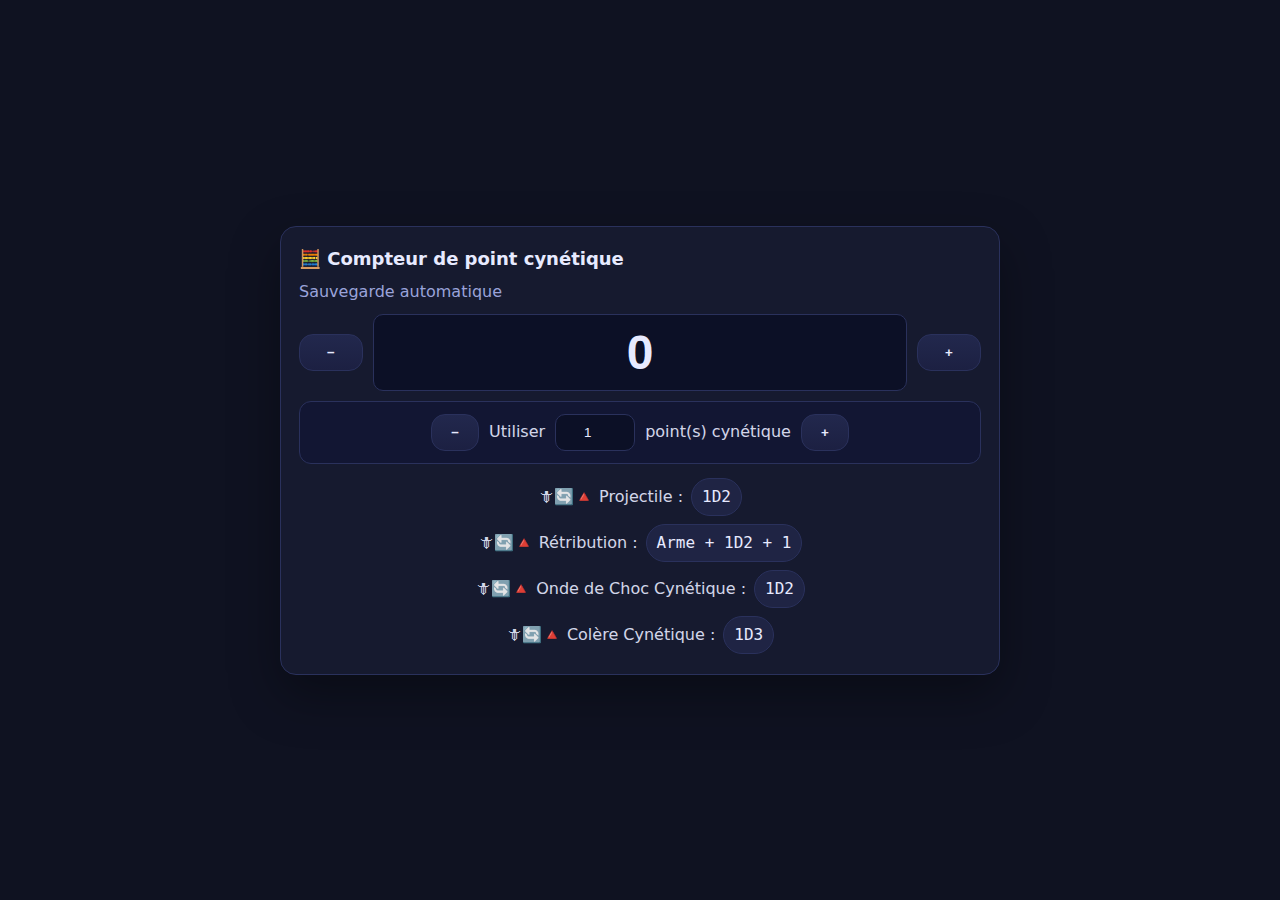
<file: compteurCynétique.html>
<!DOCTYPE html>
<html lang="fr">
<head>
<meta charset="utf-8">
<meta name="viewport" content="width=device-width, initial-scale=1">
<title>Compteur de point cynétique</title>
<style>
  :root{
    --bg:#0f1221; --panel:#161a2f; --text:#e7eaff; --muted:#9aa3da;
    --border:#2a315c; --chip:#1f2444; --accent:#7c9bff;
  }
  *{box-sizing:border-box}
  body{margin:0;background:#0f1221;color:var(--text);font:16px/1.5 system-ui,Segoe UI,Roboto,Helvetica,Arial}
  .wrap{min-height:100vh;display:flex;align-items:center;justify-content:center;padding:24px}
  .card{width:min(720px,96vw);background:var(--panel);border:1px solid var(--border);border-radius:16px;box-shadow:0 20px 50px rgba(0,0,0,.35);padding:18px 18px 20px}
  h1{margin:0 0 8px;font-size:18px}
  .muted{color:var(--muted)}
  .row{display:flex;gap:10px;align-items:center;justify-content:center;flex-wrap:wrap}
  .counter{display:grid;grid-template-columns:64px 1fr 64px;gap:10px;align-items:center;margin:10px 0}
  button{cursor:pointer;background:linear-gradient(180deg,#22284d,#1c2042);color:var(--text);border:1px solid var(--border);border-radius:14px;padding:10px 14px;font-weight:600;min-width:48px}
  button:active{transform:translateY(1px)}
  .bignum{width:100%;text-align:center;background:#0c1026;border:1px solid var(--border);border-radius:14px;font-size:48px;font-weight:800;padding:10px 12px}
  .bignum::-webkit-outer-spin-button,.bignum::-webkit-inner-spin-button{appearance:none;margin:0}
  .bignum[type=number]{appearance:textfield}
  .box{background:#121633;border:1px solid var(--border);border-radius:12px;padding:12px}
  input[type=number]{background:#0c1026;color:var(--text);border:1px solid var(--border);border-radius:10px;padding:10px 12px;text-align:center}
  .grid{display:grid;gap:8px;margin-top:14px}
  .line{display:flex;gap:8px;align-items:center;justify-content:center;flex-wrap:wrap}
  .label{opacity:.9}
  .pill{background:var(--chip);border:1px solid var(--border);border-radius:999px;padding:6px 10px;font-family:ui-monospace,Consolas,Menlo,monospace}
</style>
</head>
<body>
<div class="wrap">
  <div class="card">
    <h1>🧮 Compteur de point cynétique</h1>
    <div class="muted">Sauvegarde automatique</div>

    <!-- Compteur principal -->
    <div class="counter">
      <button id="btnMinus">−</button>
      <input id="count" class="bignum" type="number" step="1">
      <button id="btnPlus">+</button>
    </div>

    <!-- Valeur X -->
    <div class="box">
      <div class="row">
        <button id="btnXMinus">−</button>
        <label for="xVal" class="label">Utiliser</label>
        <input id="xVal" type="number" step="1" style="width:80px">
        <label class="label">point(s) cynétique</label>
        <button id="btnXPlus">+</button>
      </div>
    </div>

    <!-- Lignes dynamiques -->
    <div class="grid">
      <div class="line"><span class="label">🗡🔄🔺 Projectile :</span><span id="tProjectile" class="pill">—</span></div>
      <div class="line"><span class="label">🗡🔄🔺 Rétribution :</span><span id="tRetrib" class="pill">—</span></div>
      <div class="line"><span class="label">🗡🔄🔺 Onde de Choc Cynétique :</span><span id="tShock" class="pill">—</span></div>
      <div class="line"><span class="label">🗡🔄🔺 Colère Cynétique :</span><span id="tRage" class="pill">—</span></div>
    </div>
  </div>
</div>

<script>
const LS_KEY = 'cyn_counter_v1';
const count = document.getElementById('count');
const btnMinus = document.getElementById('btnMinus');
const btnPlus = document.getElementById('btnPlus');
const xVal = document.getElementById('xVal');
const btnXMinus = document.getElementById('btnXMinus');
const btnXPlus = document.getElementById('btnXPlus');
const tProjectile = document.getElementById('tProjectile');
const tRetrib = document.getElementById('tRetrib');
const tShock = document.getElementById('tShock');
const tRage = document.getElementById('tRage');

function clamp(n){ return Math.max(0, Math.trunc(+n||0)); }
function state(){ return {count:clamp(count.value), x:clamp(xVal.value)}; }
function fmt(s){ return {
  projectile: `${s.x}D2`,
  retribution: `Arme + ${s.x}D2 + ${s.x}`,
  shock: `${s.x}D2`,
  rage: `${s.x}D3`
};}
function render(){
  const s = state(), f = fmt(s);
  tProjectile.textContent = f.projectile;
  tRetrib.textContent = f.retribution;
  tShock.textContent = f.shock;
  tRage.textContent = f.rage;
  localStorage.setItem(LS_KEY, JSON.stringify(s));
}
function load(){
  try{ var s=JSON.parse(localStorage.getItem(LS_KEY)||'{}'); }catch{ s={}; }
  count.value = s.count ?? 0;
  xVal.value = s.x ?? 1;
  render();
}
btnMinus.onclick = ()=>{ count.value = clamp(count.value)-1; render(); };
btnPlus.onclick = ()=>{ count.value = clamp(count.value)+1; render(); };
btnXMinus.onclick = ()=>{ xVal.value = clamp(xVal.value)-1; render(); };
btnXPlus.onclick = ()=>{ xVal.value = clamp(xVal.value)+1; render(); };
count.oninput = render;
xVal.oninput = render;
load();
</script>
</body>
</html>
</file>
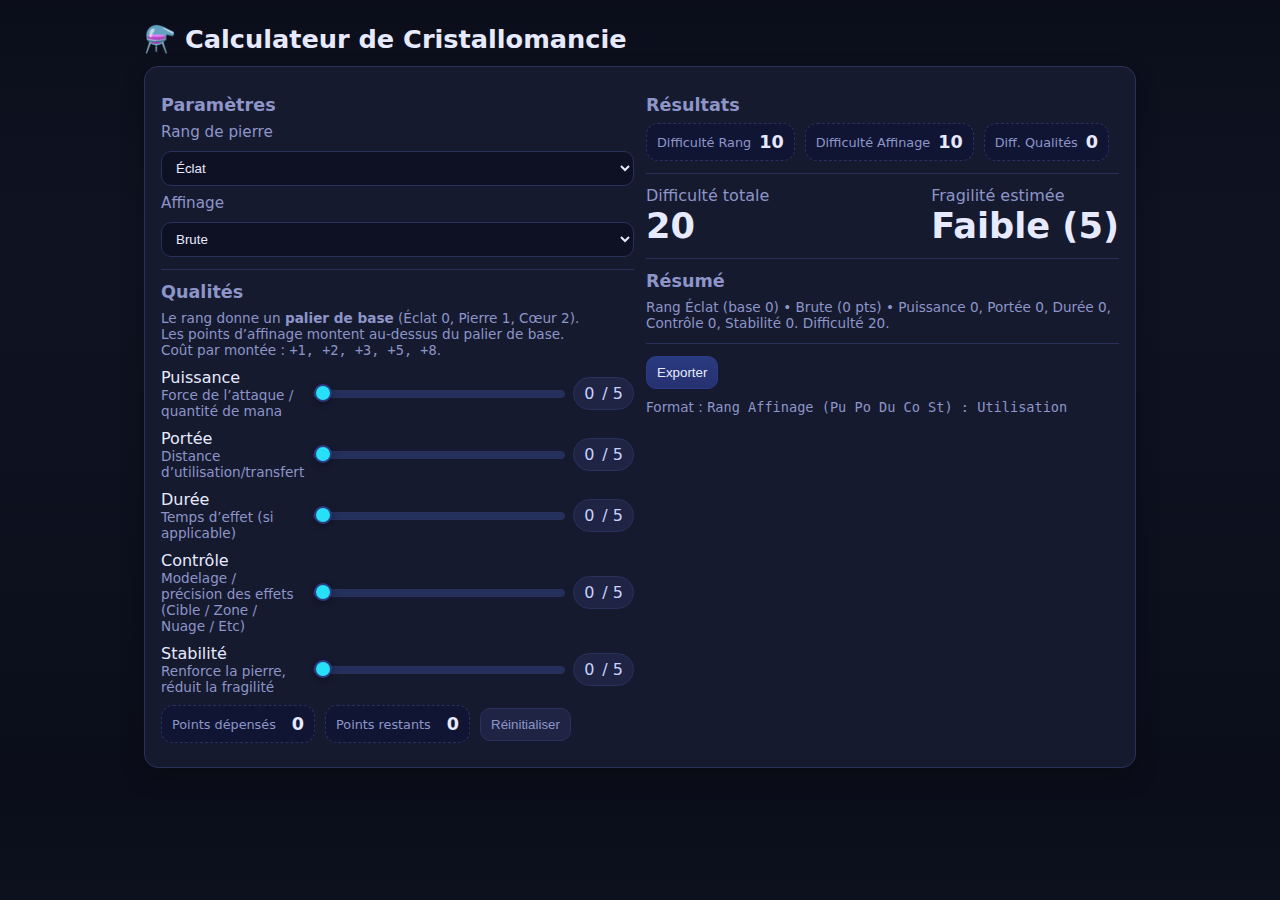
<file: cristallomancie.html>
<!doctype html>
<html lang="fr">
<head>
  <meta charset="utf-8" />
  <title>Calculateur de Cristallomancie</title>
  <meta name="viewport" content="width=device-width, initial-scale=1" />
  <link rel="stylesheet" href="Cristallomancie/cristal.css" />
</head>
<body>
<div class="wrap">
  <h1>⚗️ Calculateur de Cristallomancie</h1>
  <div class="panel">
    <div class="grid">
      <div class="col-6">
        <h2>Paramètres</h2>
        <div class="row">
          <label for="rank">Rang de pierre</label>
          <select id="rank">
            <option value="ECLAT">Éclat</option>
            <option value="PIERRE">Pierre</option>
            <option value="COEUR">Cœur</option>
          </select>
        </div>
        <div class="row">
          <label for="refine">Affinage</label>
          <select id="refine">
            <option value="BRUTE">Brute</option>
            <option value="EPUREE">Épurée</option>
            <option value="SUBLIMEE">Sublimée</option>
          </select>
        </div>

        <div class="divider"></div>

        <h2>Qualités</h2>
        <div class="help">
          Le rang donne un <b>palier de base</b> (Éclat 0, Pierre 1, Cœur 2).<br>
          Les points d’affinage montent au-dessus du palier de base.<br>
          Coût par montée : <code>+1, +2, +3, +5, +8</code>.
        </div>

        <div id="qualities"></div>

        <div class="row">
          <span class="kpi"><span class="k">Points dépensés</span><br><span id="spent" class="v">0</span></span>
          <span class="kpi"><span class="k">Points restants</span><br><span id="remain" class="v">0</span></span>
          <button id="btn-reset" class="secondary">Réinitialiser</button>
        </div>
      </div>

      <div class="col-6">
        <h2>Résultats</h2>

        <div class="kpis">
          <div class="kpi">
            <div class="k">Difficulté Rang</div>
            <div id="kpi-rank" class="v">10</div>
          </div>
          <div class="kpi">
            <div class="k">Difficulté Affinage</div>
            <div id="kpi-refine" class="v">10</div>
          </div>
          <div class="kpi">
            <div class="k">Diff. Qualités</div>
            <div id="kpi-qdif" class="v">0</div>
          </div>
        </div>

        <div class="divider"></div>

        <div class="row" style="justify-content:space-between; align-items:flex-end;">
          <div>
            <div class="muted">Difficulté totale</div>
            <div id="total" class="result">20</div>
          </div>
          <div>
            <div class="muted">Fragilité estimée</div>
            <!-- même style que difficulté -->
            <div id="fragility" class="result">Faible (5)</div>
          </div>
        </div>

        <div class="divider"></div>
        <h2>Résumé</h2>
        <div id="summary" class="help">—</div>

        <div class="divider"></div>
        <div class="row">
          <button id="btn-export">Exporter</button>
          <span class="help">Format : <code>Rang Affinage (Pu Po Du Co St) : Utilisation</code></span>
        </div>
      </div>
    </div>
  </div>
</div>

  <!-- Core -->
  <script type="module" src="Cristallomancie/cristal.js"></script>
  
</body>
</html>
</file>
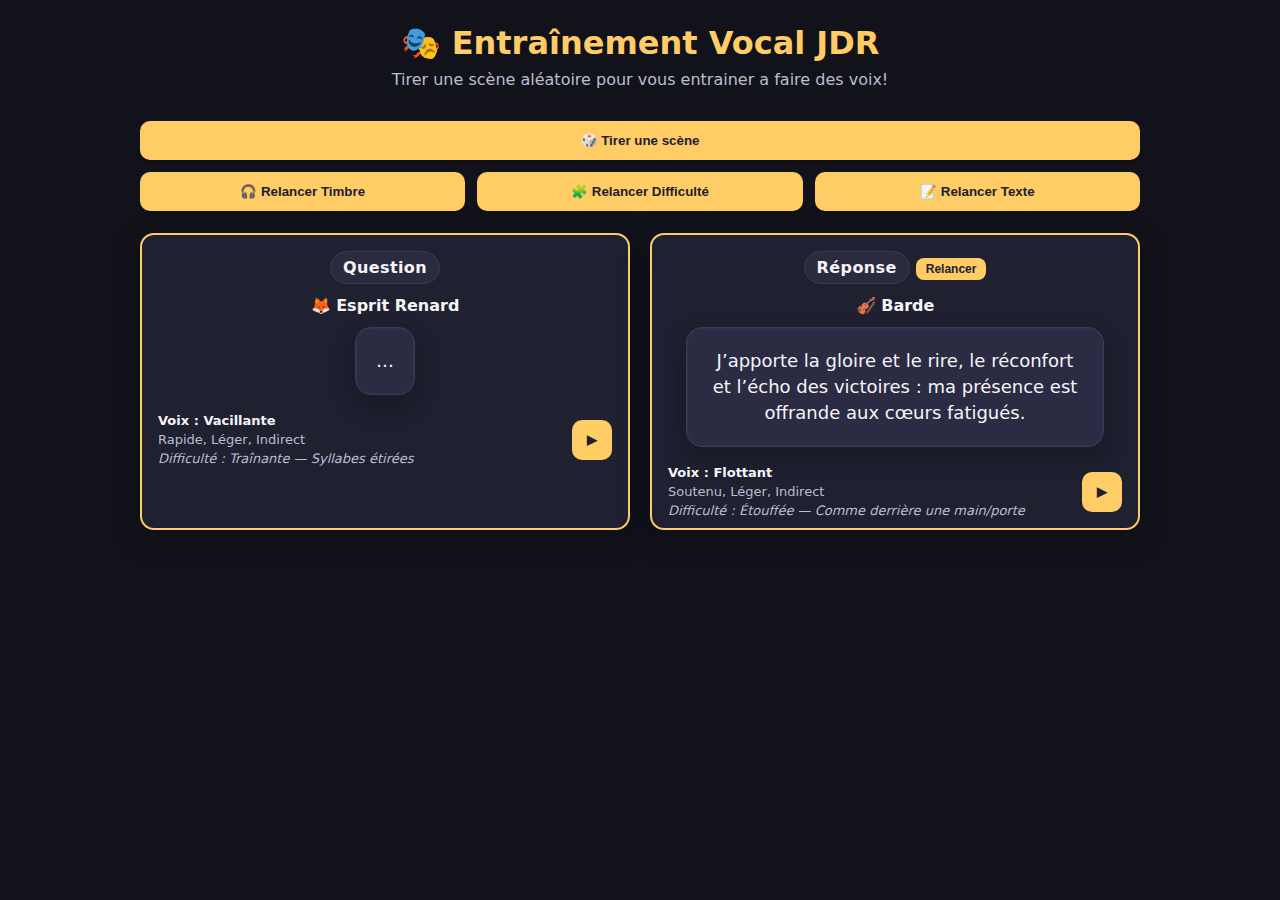
<file: EntrainementVoix.html>
<!DOCTYPE html>
<html lang="fr">
<head>
  <meta charset="UTF-8"/>
  <meta name="viewport" content="width=device-width, initial-scale=1.0"/>
  <title>🎭 Entraînement Vocal JDR — Cartes</title>


  <style>
    :root{
      --bg:#12121b; --panel:#1f2030; --accent:#ffcc66; --accent-2:#ffaa33; --text:#f5f5f7; --muted:#b9bed0;
      --chip:#2a2b3e; --bubble:#2b2c44;
    }
    *{box-sizing:border-box}
    body{
      margin:0; background:var(--bg); color:var(--text);
      font-family: Inter, system-ui, Segoe UI, Roboto, Arial, sans-serif;
      display:flex; flex-direction:column; min-height:100vh; align-items:center; padding:24px;
    }
    h1{margin:0 0 8px; color:var(--accent); text-align:center;}
    .lead{margin:0 0 18px; color:var(--muted); text-align:center;}

    /* Toolbar en grille : 1 bouton pleine largeur sur 3 colonnes, puis 3 boutons */
    .toolbar{
      width:100%; max-width:1000px;
      display:grid;
      gap:12px;
      grid-template-columns:repeat(3, 1fr);
      justify-items:center;
      margin:14px 0 22px;
    }
    .toolbar .draw{
      grid-column:1 / 4; /* occupe 3 colonnes = ligne entière */
      width:100%;
    }
    .toolbar button{
      width:100%;
      border:none; border-radius:10px; padding:12px 18px; font-weight:700; cursor:pointer; background:var(--accent);
      color:#1e1e2f; transition:.2s; box-shadow:0 2px 0 rgba(0,0,0,.2);
    }
    .toolbar button:hover{ background:var(--accent-2); transform:translateY(-1px); }

    /* Grille cartes */
    .grid{
      display:grid; gap:20px; width:100%; max-width:1000px;
      grid-template-columns:repeat(auto-fit,minmax(340px,1fr));
    }


	.mini-btn{
	  border:none;
	  border-radius:8px;
	  padding:4px 10px;
	  font-size:12px;
	  font-weight:700;
	  cursor:pointer;
	  background:var(--accent);
	  color:#1e1e2f;
	  transition:.2s;
	}
	.mini-btn:hover{
	  background:var(--accent-2);
	  transform:translateY(-1px);
	}
	
    /* Carte */
    .card{
      background:var(--panel); border:2px solid var(--accent); border-radius:14px; padding:16px 16px 10px;
      box-shadow:0 8px 30px rgba(0,0,0,.25); position:relative; overflow:hidden; min-height:270px;
      display:flex; flex-direction:column; gap:12px;
    }
    .card .header{
      text-align:center; font-weight:900; letter-spacing:.4px;
    }
    .card .header .type{
      display:inline-block; background:#2a2b3e; border:1px solid #3a3b5c; color:var(--text);
      padding:6px 12px; border-radius:999px;
    }
    .name{
      text-align:center;          /* centré */
      font-weight:800;
      font-size:16px;
      padding-left:0;
    }
    .dialog{
      display:flex; justify-content:center; align-items:center;
    }
    .bubble{
      background:var(--bubble); border:1px solid #3a3b5c; color:var(--text);
      border-radius:16px; padding:20px; font-size:18px; line-height:1.45; text-align:center; max-width:92%;
      box-shadow: inset 0 0 0 1px rgba(255,255,255,.03), 0 10px 24px rgba(0,0,0,.25);
      margin: 0 auto;
    }
    .footer{
      margin-top:6px; display:grid; grid-template-columns:1fr auto; gap:8px; align-items:center;
    }
    .voiceBlock{
      display:flex; flex-direction:column; gap:4px; font-size:13px;
    }
    .voiceBlock .line1{ font-weight:800; }
    .voiceBlock .line2{ color:var(--muted); }
    .voiceBlock .line3{ color:var(--muted); font-style:italic; }
    .play{
      width:40px; height:40px; border-radius:10px; display:inline-grid; place-items:center; background:var(--accent);
      color:#1e1e2f; font-weight:900; cursor:pointer; border:none;
    }
    .play:hover{ background:var(--accent-2); }
    @media (max-width:420px){ .bubble{ font-size:16px; padding:16px; } }
  </style>
</head>
<audio id="audio"></audio>

<body>
  <h1>🎭 Entraînement Vocal JDR</h1>
  <p class="lead">Tirer une scène aléatoire pour vous entrainer a faire des voix!</p>

  <div class="toolbar">
    <button class="draw" id="draw">🎲 Tirer une scène</button>
    <button id="rerollTimbre">🎧 Relancer Timbre</button>
    <button id="rerollDiff">🧩 Relancer Difficulté</button>
    <button id="rerollTexte">📝 Relancer Texte</button>
  </div>

  <div class="grid">
    <!-- QUESTION -->
    <section class="card" id="cardQ" aria-live="polite">
      <div class="header"><span class="type">Question</span></div>
      <div class="name" id="whoQ">—</div>
      <div class="dialog"><div class="bubble" id="lineQ">Clique « Tirer une scène »</div></div>
      <div class="footer">
        <div class="voiceBlock">
          <div class="line1">Voix : <span id="timbreQ">—</span></div>
          <div class="line2" id="traitsQ">—</div>
          <div class="line3">Difficulté : <span id="diffQ">—</span></div>
        </div>
        <button class="play" id="playQ" title="Lire l’échantillon du timbre de voix">▶</button>
      </div>
    </section>

    <!-- RÉPONSE -->
    <section class="card" id="cardA" aria-live="polite">
      <div class="header">
		  <span class="type">Réponse</span>
		  <button class="mini-btn" id="rerollAnswer">Relancer</button>
		</div>
      <div class="name" id="whoA">—</div>
      <div class="dialog"><div class="bubble" id="lineA">Clique « Tirer une scène »</div></div>
      <div class="footer">
        <div class="voiceBlock">
          <div class="line1">Voix : <span id="timbreA">—</span></div>
          <div class="line2" id="traitsA">—</div>
          <div class="line3">Difficulté : <span id="diffA">—</span></div>
        </div>
        <button class="play" id="playA" title="Lire l’échantillon du timbre de voix">▶</button>
      </div>
    </section>
</div>

  </div>

  <script>
    // --- Timbres (nom + traits + fichier audio) ---
    const TIMBRES = [
      { name:"Punch",      traits:"Rapide, Lourd, Direct",     file:"Punch.mp3" },
      { name:"Touché",     traits:"Rapide, Léger, Direct",     file:"Touché.mp3" },
      { name:"Tranchante", traits:"Rapide, Lourd, Indirect",   file:"Tranchante.mp3" },
      { name:"Vacillante", traits:"Rapide, Léger, Indirect",   file:"Vacillante.mp3" },
      { name:"Pressante",  traits:"Soutenu, Lourd, Direct",    file:"Pressante.mp3" },
      { name:"Glissante",  traits:"Soutenu, Léger, Direct",    file:"Glissante.mp3" },
      { name:"Tordue",     traits:"Soutenu, Lourd, Indirect",  file:"Tordue.mp3" },
      { name:"Flottant",   traits:"Soutenu, Léger, Indirect",  file:"Flottant.mp3" }
    ];

    // --- Difficultés (modificateurs d’interprétation) ---
    const DIFFICULTES = [
	  { name:"Nasillarde",  hint:"Plus du nez" },
	  { name:"Posée",       hint:"Plus de la gorge" },
	  { name:"Plus grave",  hint:"Abaisser la hauteur" },
	  { name:"Plus aiguë",  hint:"Monter la hauteur" },
	  { name:"Étouffée",    hint:"Comme derrière une main/porte" },
	  { name:"Enrouée",     hint:"Légère rugosité, attaque douce" },
	  { name:"Essoufflée",  hint:"Manque d'air, reprises rapides" },
	  { name:"Chuchotée",   hint:"Souffle dominant, articulation nette" },
	  { name:"Marmonnée",   hint:"Peu d'ouverture, voyelles avalées" },
	  { name:"Croquée",     hint:"Consonnes très nettes" },
	  { name:"Traînante",   hint:"Syllabes étirées" },
	  { name:"Hachée",      hint:"Saccadée, micro-pauses" },
	  { name:"Télégraphique",hint:"Mots courts sans liant" },
	  { name:"Chantante",   hint:"Intonations amples" },
	  { name:"Monotone",    hint:"Hauteur quasi fixe" },
	  { name:"Urgente",     hint:"Rapide, attaques fortes" },
	  { name:"Dégoûtée",    hint:"Révulsion contenue" },
	  { name:"Méprisante",  hint:"Supériorité froide" },
	  { name:"Terrifiée",   hint:"Tension, micro-tremblements" },
	  { name:"Ravie",       hint:"Sourire audible, tempo vif" },
	  { name:"Contrite",    hint:"Bas, feutré" },
	  { name:"Furieuse",    hint:"Pression, morsure" },
	  { name:"Ivre",        hint:"Voyelles lâches, trajectoire floue" },
	  { name:"Fiévreuse",   hint:"Souffle lourd, voix vacillante" },
	  { name:"Rituelle",    hint:"Incantatoire, rythme régulier" },
	  { name:"Mécanique",   hint:"Segments égaux, peu d'émotion" }
    ];

    // État courant
    let DATA = { questions:[], answers:[] };
    let current = {
      // qIdx et qLineIdx sont stockés pour l’algorithme de réponse
      Q: { who:"—", line:"—", timbre:TIMBRES[0], diff:DIFFICULTES[0], qIdx:0, qLineIdx:0 },
      A: { who:"—", line:"—", timbre:TIMBRES[1], diff:DIFFICULTES[1] }
    };

    const sharedAudio = document.getElementById('audio');

    // Helpers
    const $ = (sel)=>document.querySelector(sel);
    const rand = (arr)=>arr[Math.floor(Math.random()*arr.length)];

    // Tire une PERSONNE question (index), et renvoie {qIdx, who, line, qLineIdx}
	function pickQuestionPersonAndLine(){
	  const P = DATA.questions.length;
	  const qIdx = Math.floor(Math.random()*P);
	  const persona = DATA.questions[qIdx];
	  const line = persona.line ?? "…";
	  return { qIdx, who: persona.name ?? "Inconnu", line };
	}

	function computeAnswerLine(answerPersona, qIdx){
	  const line = Array.isArray(answerPersona.lines)
		? (answerPersona.lines[qIdx] ?? answerPersona.lines[0] ?? "…")
		: "…";
	  return line;
	}


    // Rendu
    function render(){
      // Question
      $('#whoQ').textContent     = current.Q.who;
      $('#lineQ').textContent    = current.Q.line;
      $('#timbreQ').textContent  = current.Q.timbre.name;
      $('#traitsQ').textContent  = current.Q.timbre.traits;
      $('#diffQ').textContent    = `${current.Q.diff.name} — ${current.Q.diff.hint}`;

      // Réponse
      $('#whoA').textContent     = current.A.who;
      $('#lineA').textContent    = current.A.line;
      $('#timbreA').textContent  = current.A.timbre.name;
      $('#traitsA').textContent  = current.A.timbre.traits;
      $('#diffA').textContent    = `${current.A.diff.name} — ${current.A.diff.hint}`;
    }

    // Tirage principal
	function drawScene(){
	  const qPick = pickQuestionPersonAndLine();
	  const [t1,t2] = twoDistinct(TIMBRES);
	  const [d1,d2] = twoDistinct(DIFFICULTES);

	  const aPersona = rand(DATA.answers);
	  const aLine = computeAnswerLine(aPersona, qPick.qIdx);

	  current.Q = { who:qPick.who, line:qPick.line, timbre:t1, diff:d1, qIdx:qPick.qIdx };
	  current.A = { who:aPersona.name ?? "Inconnu", line:aLine, timbre:t2, diff:d2 };

	  render();
	}

	function rerollAnswer(){
	  const aPersona = rand(DATA.answers);
	  const aLine = computeAnswerLine(aPersona, current.Q.qIdx, current.Q.qLineIdx);
	  current.A.who = aPersona.name ?? "Inconnu";
	  current.A.line = aLine;
	  render();
	}
	document.getElementById('rerollAnswer').addEventListener('click', rerollAnswer);

    // Re-roll Timbres (deux côtés)
    function rerollTimbre(){
      const [t1,t2] = twoDistinct(TIMBRES);
      current.Q.timbre = t1;
      current.A.timbre = t2;
      render();
    }
    // Re-roll Difficultés (deux côtés)
    function rerollDiff(){
      const [d1,d2] = twoDistinct(DIFFICULTES);
      current.Q.diff = d1;
      current.A.diff = d2;
      render();
    }
    // Re-roll Textes (re-tire la question et recalcule la réponse logique)
    function rerollTexte(){
      const qPick = pickQuestionPersonAndLine();
      const aPersona = rand(DATA.answers);
      const aLine = computeAnswerLine(aPersona, qPick.qIdx, qPick.qLineIdx);

      current.Q.who = qPick.who;
      current.Q.line = qPick.line;
      current.Q.qIdx = qPick.qIdx;
      current.Q.qLineIdx = qPick.qLineIdx;

      current.A.who = aPersona.name ?? "Inconnu";
      current.A.line = aLine;

      render();
    }

    // Utilitaires
    function twoDistinct(arr){
      const a = rand(arr); let b = rand(arr); let guard=0;
      while(b===a && guard<8){ b = rand(arr); guard++; }
      return [a,b];
    }

    function play(side){
	  const t = side==='Q' ? current.Q.timbre : current.A.timbre;
	  sharedAudio.pause();             // stoppe tout audio en cours
	  sharedAudio.currentTime = 0;     // revient au début
	  sharedAudio.src = `voice/${t.file}`;
	  sharedAudio.play().catch(()=>{});
	}

    // Events
    $('#draw').addEventListener('click', drawScene);
    $('#rerollTimbre').addEventListener('click', rerollTimbre);
    $('#rerollDiff').addEventListener('click', rerollDiff);
    $('#rerollTexte').addEventListener('click', rerollTexte);
    $('#playQ').addEventListener('click', ()=>play('Q'));
    $('#playA').addEventListener('click', ()=>play('A'));

    // JSON
    async function loadData(){
      try{
        const res = await fetch('voice/exemple.json', { cache:'no-store' });
        if(!res.ok) throw new Error(`HTTP ${res.status}`);
        const json = await res.json();

        if(!Array.isArray(json.questions) || !Array.isArray(json.answers)) throw new Error('Structure JSON invalide.');
        // Validation minimale : chaque question doit avoir au moins 2 lignes
        json.questions.forEach((p,i)=>{
          if(!Array.isArray(p.lines) || p.lines.length < 2){
            console.warn(`Question persona #${i} n'a pas 2 lignes. Complétez 'lines' (2).`);
          }
        });
        // Chaque answer doit avoir >= P lignes
        const P = json.questions.length;
        json.answers.forEach((p,i)=>{
          if(!Array.isArray(p.lines) || p.lines.length < P){
            console.warn(`Answer persona #${i} n'a pas ${P} lignes. Complétez 'lines' (P).`);
          }
        });

        DATA.questions = json.questions;
        DATA.answers   = json.answers;
        drawScene();
      }catch(e){
        console.error(e);
        // Fallback minimal
        DATA.questions = [{name:"🛡️ Garde",lines:["Halte-là, étranger !","Vos papiers, maintenant."]}];
        DATA.answers   = [{name:"💰 Marchand",lines:["Je viens pour affaires."]}];
        drawScene();
      }
    }

    loadData();
  </script>
</body>
</html>
</file>
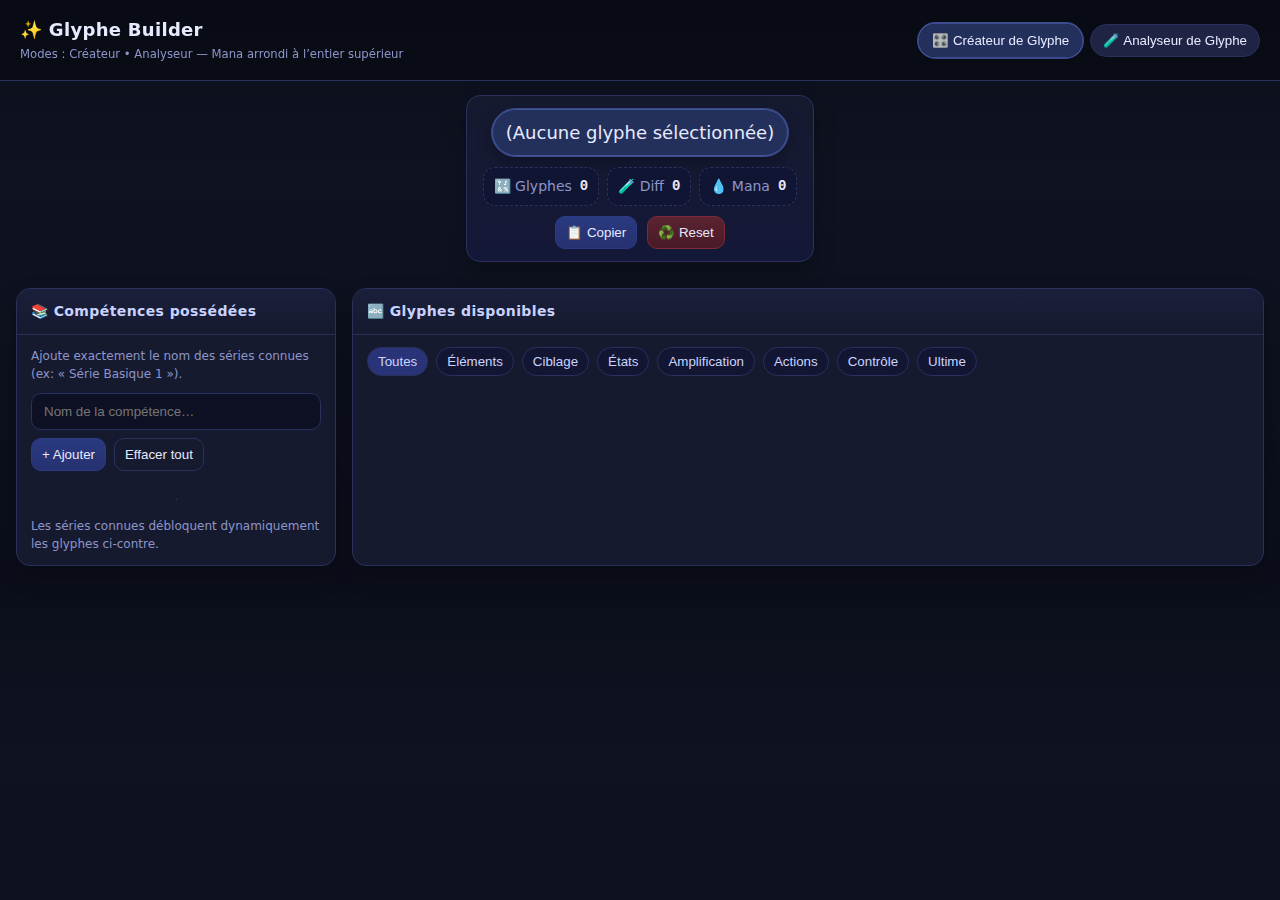
<file: Glyph Builder.html>
<!DOCTYPE html>
<html lang="fr">
<head>
  <meta charset="utf-8" />
  <meta name="viewport" content="width=device-width, initial-scale=1" />
  <title>Glyph Builder • JDR</title>
  <style>
    :root{
      --bg:#0f1221; --panel:#161a2f; --muted:#8d95c9; --text:#e7eaff; --accent:#7c9bff; --good:#2ecc71; --warn:#f1c40f; --bad:#e74c3c;
      --chip:#1f2444; --chipOn:#24305c; --border:#2a315c; --disabled:#5a639a;
    }
    *{box-sizing:border-box}
    body{margin:0;background:linear-gradient(180deg,#0b0e1a,#0f1221 30%,#0b0e1a);color:var(--text);font:14px/1.5 system-ui,Segoe UI,Roboto,Helvetica,Arial}
    header{display:flex;gap:12px;align-items:center;justify-content:space-between;padding:16px 20px;border-bottom:1px solid var(--border);background:rgba(0,0,0,.25);backdrop-filter: blur(6px);position:sticky;top:0;z-index:10}
    header h1{font-size:18px;margin:0;font-weight:700;letter-spacing:.3px}
    header small{color:var(--muted)}
    .wrap{display:grid;grid-template-columns:320px 1fr;gap:16px;padding:16px}
    .card{background:var(--panel);border:1px solid var(--border);border-radius:14px;overflow:hidden;box-shadow:0 10px 22px rgba(0,0,0,.25)}
    .card h2{margin:0;padding:12px 14px;border-bottom:1px solid var(--border);font-size:14px;color:#c9d2ff;letter-spacing:.4px;background:linear-gradient(180deg,#1a1f3b,#161a2f)}
    .card .content{padding:12px 14px}
    .stack{display:flex;flex-direction:column;gap:10px}
    .row{display:flex;align-items:center;gap:8px;flex-wrap:wrap}
    input[type=text],textarea,select{width:100%;background:#0e1123;color:var(--text);border:1px solid var(--border);border-radius:10px;padding:10px 12px}
    textarea{min-height:80px;resize:vertical}
    button{background:var(--chip);border:1px solid var(--border);color:var(--text);padding:8px 10px;border-radius:10px;cursor:pointer}
    button:hover{border-color:var(--accent)}
    .btn-accent{background:linear-gradient(180deg,#2a3a7f,#263171);border-color:#2d3b86}
    .btn-danger{background:linear-gradient(180deg,#5a2331,#4a1a26);border-color:#7d2a3a}
    .btn-ghost{background:transparent}
    .btn-tab{border-radius:999px;padding:8px 12px}
    .btn-tab.on{outline:2px solid #3a4b8f; background:var(--chipOn)}

    .badge{display:inline-flex;align-items:center;gap:6px;background:var(--chip);border:1px solid var(--border);border-radius:999px;padding:6px 10px;color:#c9d2ff}
    .grid{display:grid;grid-template-columns:repeat(auto-fill,minmax(180px,1fr));gap:10px}

    .glyph{display:flex;align-items:center;justify-content:space-between;gap:8px;padding:10px 10px;border-radius:12px;background:var(--chip);border:1px solid var(--border)}
    .glyph.on{background:var(--chipOn);border-color:#3a4b8f;box-shadow: inset 0 0 0 1px rgba(124,155,255,.35)}
    .glyph .meta{display:flex;flex-direction:column;gap:2px}
    .glyph .name{font-weight:700}
    .glyph .sub{color:var(--muted);font-size:12px}

    .pill{display:inline-flex;gap:8px;align-items:center;padding:6px 10px;background:#121633;border:1px solid var(--border);border-radius:999px}
    .totals{display:flex;gap:8px;flex-wrap:wrap;justify-content:center}
    .kpi{display:flex;gap:8px;align-items:center;background:#111534;border:1px dashed var(--border);padding:8px 10px;border-radius:12px}

    .cats{display:flex;gap:8px;flex-wrap:wrap;margin-bottom:8px}
    .catBtn{padding:6px 10px;border-radius:999px;border:1px solid var(--border);background:#121633;color:#cbd3ff;cursor:pointer}
    .catBtn.on{background:#283477}

    /* On masque l'ancien footer du panneau des glyphes */
    .footer{display:none}

    .muted{color:var(--muted)}
    .tiny{font-size:12px}
    .mono{font-family: ui-monospace, SFMono-Regular, Menlo, Monaco, Consolas, "Liberation Mono", "Courier New", monospace}

    /* --- Barre active centrée --- */
    .active-bar{
      display:flex;
      flex-direction:column;
      align-items:center;
      gap:10px;
      padding:14px 20px 10px;
    }
    .emoji-bubble{
      display:inline-flex;
      align-items:center;
      justify-content:center;
      gap:8px;
      max-width:100%;
      white-space:nowrap;
      overflow:hidden;
      text-overflow:ellipsis;
      padding:10px 14px;
      border-radius:999px;
      background:var(--chipOn);
      border:1px solid #3a4b8f;
      box-shadow: inset 0 0 0 1px rgba(124,155,255,.35), 0 6px 16px rgba(0,0,0,.25);
      font-size:18px;
    }
    .center-actions{
      display:flex;
      gap:10px;
      align-items:center;
      justify-content:center;
      flex-wrap:wrap;
    }
    .center-window{
      display:flex;
      flex-direction:column;
      align-items:center;
      gap:10px;
      background:linear-gradient(180deg,#161a2f,#141838);
      border:1px solid var(--border);
      border-radius:14px;
      padding:12px 16px;
      box-shadow:0 10px 22px rgba(0,0,0,.25);
      max-width:960px;
      margin:0 auto;
    }

    /* Layout switcher (builder/analyzer) */
    .views{display:block}
    .hidden{display:none !important}

    /* Analyzer */
    .results{display:grid;grid-template-columns:1fr;gap:12px}
    .table{width:100%;border-collapse:collapse}
    .table th,.table td{border:1px solid var(--border);padding:8px 10px;text-align:left}
    .table th{background:#1a1f3b;color:#c9d2ff}
    .callout{border:1px solid var(--border);background:#121633;border-radius:12px;padding:10px 12px}
    .chips{display:flex;gap:6px;flex-wrap:wrap}
    .chip{background:var(--chip);border:1px solid var(--border);padding:4px 8px;border-radius:999px}
  </style>
</head>
<body>
  <header>
    <div>
      <h1>✨ Glyphe Builder</h1>
      <small class="muted">Modes : Créateur • Analyseur — Mana arrondi à l’entier supérieur</small>
    </div>
    <div class="row">
      <button id="btnBuilder" class="btn-tab on">🎛️ Créateur de Glyphe</button>
      <button id="btnAnalyzer" class="btn-tab">🧪 Analyseur de Glyphe</button>
    </div>
  </header>

  <!-- ===== VUE CRÉATEUR ===== -->
  <section id="builderView" class="views">
    <!-- FENÊTRE CENTRALE -->
    <section class="active-bar">
      <div class="center-window">
        <div id="emojiBubble" class="emoji-bubble">(Aucune glyphe sélectionnée)</div>
        <div id="centerTotals" class="totals"></div>
        <div class="center-actions">
          <button id="copyBtn" class="btn-accent">📋 Copier</button>
          <button id="resetBtn" class="btn-danger">♻️ Reset</button>
        </div>
      </div>
    </section>

    <main class="wrap">
      <!-- BDD / Compétences -->
      <section class="card" id="dbCard">
        <h2>📚 Compétences possédées</h2>
        <div class="content stack">
          <div class="tiny muted">Ajoute exactement le nom des séries connues (ex: « Série Basique 1 »).</div>
          <div class="row">
            <input id="skillInput" type="text" placeholder="Nom de la compétence…" />
            <button class="btn-accent" id="addSkill">+ Ajouter</button>
            <button class="btn-ghost" id="clearSkills">Effacer tout</button>
          </div>
          <div id="skillList" class="row"></div>
          <hr style="border-color:var(--border);opacity:.4">
          <div class="tiny muted">Les séries connues débloquent dynamiquement les glyphes ci-contre.</div>
        </div>
      </section>

      <!-- Sélecteur de glyphes -->
      <section class="card">
        <h2>🔤 Glyphes disponibles</h2>
        <div class="content">
          <div class="cats" id="catTabs"></div>
          <div id="glyphGrid" class="grid"></div>
        </div>
        <div class="footer">
          <div class="totals" id="totals"></div>
          <div class="row">
            <button id="copyBtn_old" class="btn-accent">📋 Copier</button>
            <button id="resetBtn_old" class="btn-danger">♻️ Reset</button>
          </div>
        </div>
      </section>
    </main>
  </section>

  <!-- ===== VUE ANALYSEUR ===== -->
  <section id="analyzerView" class="views hidden">
    <section class="active-bar">
      <div class="center-window" style="max-width:1000px">
        <div class="row" style="width:100%">
          <input id="anInput" type="text" placeholder="Colle tes glyphes (ex: 🔥 💧 🛜 ↕️, ou noms: Feu, Zone, Ligne 4m…)" />
          <button id="anPaste" class="btn-ghost">📥 Coller</button>
          <button id="anRun" class="btn-accent">🔎 Analyser</button>
          <button id="anAddToSel" class="btn-ghost" disabled>➕ Ajouter à la sélection</button>
        </div>
        <div id="anBubble" class="emoji-bubble">(en attente d’analyse)</div>
        <div id="anTotals" class="totals"></div>
      </div>
    </section>

    <div class="wrap" style="grid-template-columns:1fr">
      <section class="card">
        <h2>📈 Résultats de l’analyse</h2>
        <div class="content results">
          <div id="anDetected" class="callout">
            <div class="tiny muted">Glyphes détectées :</div>
            <div id="anDetectedChips" class="chips"></div>
          </div>
          <div id="anUnknown" class="callout">
            <div class="tiny muted">Fragments non reconnus :</div>
            <div id="anUnknownChips" class="chips"></div>
          </div>
          <div class="callout">
            <table class="table" id="anTable">
              <thead>
                <tr><th>Glyphe</th><th>Catégorie</th><th>Diff</th><th>Mana</th></tr>
              </thead>
              <tbody></tbody>
            </table>
          </div>
        </div>
      </section>
    </div>
  </section>

<script>
// --- Données de référence --------------------------------------------------
const GLYPH_TABLE = {
  // palier difficulté ~5
  "🔥 Feu":{diff:5,mana:0.3, cat:"Éléments"},
  "💧 Eau":{diff:5,mana:0.3, cat:"Éléments"},
  "🏔 Terre":{diff:5,mana:0.3, cat:"Éléments"},
  "🌪 Vent":{diff:5,mana:0.3, cat:"Éléments"},
  "💚 Soin":{diff:5,mana:0.3, cat:"Éléments"},
  "❄️ Glace":{diff:5,mana:0.3, cat:"Éléments"},
  "⚡ Foudre":{diff:5,mana:0.3, cat:"Éléments"},
  "🎯 Cible unique":{diff:5,mana:0.3, cat:"Ciblage"},
  "🌌 Zone":{diff:5,mana:0.5, cat:"Ciblage"},
  "🔜 Cible la plus proche":{diff:5,mana:0.3, cat:"Ciblage"},
  "↩️ Utilisateur":{diff:5,mana:0.5, cat:"Ciblage"},
  "💀 Affaiblissement":{diff:5,mana:0.5, cat:"États"},
  "💫 Étourdissement":{diff:5,mana:0.5, cat:"États"},
  "🧊 Gel":{diff:5,mana:0.5, cat:"États"},
  "🫧 Poison":{diff:5,mana:0.5, cat:"États"},
  "💪 Physique":{diff:5,mana:0.5, cat:"Amplification"},
  "💬 Social":{diff:5,mana:0.5, cat:"Amplification"},
  "🧠 Mental":{diff:5,mana:0.5, cat:"Amplification"},
  "💥 Destruction":{diff:5,mana:0.5, cat:"Actions"},
  "🤚 Contact":{diff:5,mana:0.5, cat:"Actions"},

  // palier difficulté ~10
  "🟣 Ombre":{diff:10,mana:0.5, cat:"Éléments"},
  "☀️ Lumière":{diff:10,mana:0.5, cat:"Éléments"},
  "🌱 Nature":{diff:10,mana:0.5, cat:"Éléments"},
  "💙 Bénédiction":{diff:10,mana:0.5, cat:"Éléments"},
  "🛜 Conique":{diff:10,mana:0.5, cat:"Ciblage"},
  "↕️ Ligne (4m)":{diff:10,mana:0.5, cat:"Ciblage"},
  "🔢 Multi-cible (jusqu’à 4)":{diff:10,mana:0.4, cat:"Ciblage"},
  "👥 Chaîne":{diff:10,mana:0.4, cat:"Ciblage"},
  "🔥 Brûlure":{diff:10,mana:0.5, cat:"États"},
  "💤 Sommeil":{diff:10,mana:0.5, cat:"États"},
  "🌀 Confusion":{diff:10,mana:0.5, cat:"États"},
  "🛡 Défensif":{diff:10,mana:0.5, cat:"Actions"},
  "⚔️ Offensif":{diff:10,mana:0.5, cat:"Actions"},

  // palier difficulté ~20
  "🩸 Sang":{diff:20,mana:0.75, cat:"Éléments"},
  "🪞 Illusion":{diff:20,mana:0.75, cat:"Éléments"},
  "💀 Nécromantie":{diff:20,mana:0.75, cat:"Éléments"},
  "🎶 Sons":{diff:20,mana:0.75, cat:"Éléments"},
  "🌐 Toute entitée":{diff:20,mana:1, cat:"Ciblage"},
  "👍 Allié":{diff:20,mana:1, cat:"Ciblage"},
  "👎 Ennemi":{diff:20,mana:1, cat:"Ciblage"},
  "❤️ Charme":{diff:20,mana:1, cat:"États"},
  "🤐 Silence":{diff:20,mana:0.5, cat:"États"},
  "👁‍🗨 Cécité":{diff:20,mana:0.5, cat:"États"},
  "🪬 Marquage":{diff:20,mana:0.5, cat:"Actions"},

  // palier difficulté ~40
  "🕚 Temporel":{diff:40,mana:1.5, cat:"Éléments"},
  "🌌 Cosmique":{diff:40,mana:1.5, cat:"Éléments"},
  "🎲 Aléatoire":{diff:40,mana:1, cat:"Ciblage"},
  "🧭 Directionnel":{diff:40,mana:0.5, cat:"Ciblage"},
  "🔼 Power-Up":{diff:40,mana:2, cat:"Amplification"},
  "🔽 Power-Down":{diff:40,mana:2, cat:"Amplification"},
  "➕ Puissance":{diff:40,mana:2, cat:"Amplification"},
  "📏 Portée":{diff:40,mana:2, cat:"Amplification"},
  "⏳ Durée":{diff:40,mana:2, cat:"Amplification"},
  "💣 Explosion":{diff:40,mana:2, cat:"Actions"},

  // palier difficulté ~80 / Maître
  "🪦 Mort":{diff:80,mana:3, cat:"Éléments"},
  "🐦‍🔥 Résurection":{diff:80,mana:3, cat:"Éléments"},
  "📍 Persistante (zone)":{diff:80,mana:1, cat:"Ciblage"},
  "📊 Répétition":{diff:80,mana:2, cat:"Amplification"},
  "✴️ Création":{diff:80,mana:4, cat:"Amplification"},
  "🕧 Retardement":{diff:80,mana:2, cat:"Actions"},
  "🎯 Critique":{diff:80,mana:3, cat:"Contrôle"},
  "🎲 Variance":{diff:80,mana:3, cat:"Contrôle"},

  // Ultime
  "♾️ Infinité":{diff:160,mana:5, cat:"Ultime"},
  "🌒 Éclipse":{diff:160,mana:5, cat:"Ultime"}
};

const CATEGORIES = ["Éléments","Ciblage","États","Amplification","Actions","Contrôle","Ultime"];

// séries -> glyphes débloqués
const SERIES_MAP = {
  "Série Basique 1": [
    "🔥 Feu","💧 Eau","🏔 Terre","🌪 Vent","💚 Soin",
    "🎯 Cible unique","🌌 Zone","🔜 Cible la plus proche",
    "💥 Destruction","🤚 Contact"
  ],
  "Série Basique 2": [
    "❄️ Glace","⚡ Foudre",
    "🛡 Défensif","⚔️ Offensif","🪬 Marquage",
    "💀 Affaiblissement","⚡ Étourdissement","🕧 Retardement"
  ],
  "Série Basique 3": [
    "🟣 Ombre","☀️ Lumière",
    "🛜 Conique","↕️ Ligne (4m)","🔢 Multi-cible (jusqu’à 4)",
    "🧊 Gel","🔥 Brûlure","💤 Sommeil"
  ],
  "Série Basique 4": [
    "💪 Physique","💬 Social","🧠 Mental",
    "🔼 Power-Up","🔽 Power-Down",
    "🌀 Confusion","🫧 Poison","❤️ Charme","❤️‍🔥 Berserk"
  ],
  "Série Adepte 1": [
    "🌱 Nature","💙 Bénédiction","🩸 Sang",
    "🌐 Toute entitée","👍 Allié","👎 Ennemi"
  ],
  "Série Adepte 2": [
    "🪞 Illusion","💀 Nécromantie","🎶 Sons",
    "💣 Explosion","⏳ Durée","➕ Puissance","📏 Portée"
  ],
  "Série Adepte 3": [
    "🎲 Aléatoire","↩️ Utilisateur","👥 Chaîne",
    "🧭 Directionnel","📍 Persistante (zone)",
    "🤐 Silence","👁‍🗨 Cécité"
  ],
  "Série Maître 1": [
    "🕚 Temporel","🌌 Cosmique","📊 Répétition","✴️ Création"
  ],
  "Série Maître 2": [
    "🪦 Mort","🐦‍🔥 Résurection","🎯 Critique","🎲 Variance"
  ],
  "Tome Interdit": [
    "♾️ Infinité","🌒 Éclipse"
  ]
};

// --- BDD locale (localStorage) --------------------------------------------
const DB_KEY = 'glyph_skills_v1';
const SELECTED_KEY = 'glyph_selected_v1';

function loadSkills(){ try{ return JSON.parse(localStorage.getItem(DB_KEY) || '[]'); }catch{return []} }
function saveSkills(arr){ localStorage.setItem(DB_KEY, JSON.stringify(arr)); renderSkills(); renderGlyphs(); }

function loadSelection(){ try{ return JSON.parse(localStorage.getItem(SELECTED_KEY) || '[]'); }catch{return []} }
function saveSelection(arr){ localStorage.setItem(SELECTED_KEY, JSON.stringify(arr)); renderCenterTotals(); renderGlyphs(); renderEmojiBubble(); }

// helpers
function uniq(arr){ return [...new Set(arr)]; }
function flat(arr){ return arr.reduce((a,b)=>a.concat(b),[]); }
function getUnlockedGlyphs(skills){ const pools = skills.map(s => SERIES_MAP[s]||[]); return uniq(flat(pools)); }

// calculs
function computeTotals(selected){
  let mana=0, diff=0;
  selected.forEach(g => { const d=GLYPH_TABLE[g]; if(d){ mana+=d.mana; diff+=d.diff; }});
  mana = Math.ceil(mana);
  return {mana, diff};
}
function formatSelection(selected){
  const {mana,diff}=computeTotals(selected);
  return `Glyphes: ${selected.join(' · ')}\\nMana: ${mana} | Difficulté: ${diff}`;
}

// --- UI refs (builder) -----------------------------------------------------
const skillInput = document.getElementById('skillInput');
const addSkillBtn = document.getElementById('addSkill');
const clearSkillsBtn = document.getElementById('clearSkills');
const skillList = document.getElementById('skillList');
const glyphGrid = document.getElementById('glyphGrid');
const catTabs = document.getElementById('catTabs');
const emojiBubble = document.getElementById('emojiBubble');
const centerTotals = document.getElementById('centerTotals');
const copyBtn = document.getElementById('copyBtn');
const resetBtn = document.getElementById('resetBtn');

// layout switch
const btnBuilder = document.getElementById('btnBuilder');
const btnAnalyzer = document.getElementById('btnAnalyzer');
const builderView = document.getElementById('builderView');
const analyzerView = document.getElementById('analyzerView');

// analyzer refs
const anInput = document.getElementById('anInput');
const anPaste = document.getElementById('anPaste');
const anRun = document.getElementById('anRun');
const anAddToSel = document.getElementById('anAddToSel');
const anBubble = document.getElementById('anBubble');
const anTotals = document.getElementById('anTotals');
const anDetectedChips = document.getElementById('anDetectedChips');
const anUnknownChips = document.getElementById('anUnknownChips');
const anTableBody = document.querySelector('#anTable tbody');

let CURRENT_CAT = 'Toutes';
const ALL_CATS = ['Toutes', ...CATEGORIES];

function renderCatTabs(){
  catTabs.innerHTML='';
  ALL_CATS.forEach(cat=>{
    const b=document.createElement('button');
    b.className='catBtn'+(CURRENT_CAT===cat?' on':'');
    b.textContent=cat;
    b.onclick=()=>{ CURRENT_CAT=cat; renderGlyphs(); };
    catTabs.appendChild(b);
  });
}
function renderSkills(){
  const skills = loadSkills();
  skillList.innerHTML='';
  skills.forEach((s,idx)=>{
    const pill=document.createElement('div'); pill.className='pill';
    const span=document.createElement('span'); span.textContent=s; pill.appendChild(span);
    const x=document.createElement('button'); x.textContent='✖'; x.onclick=()=>{skills.splice(idx,1); saveSkills(skills);}; pill.appendChild(x);
    skillList.appendChild(pill);
  });
}

// *** CACHER les glyphes non débloquées (sauf celles déjà sélectionnées) ***
function renderGlyphs(){
  const skills = loadSkills();
  const unlocked = new Set(getUnlockedGlyphs(skills));
  const selected = new Set(loadSelection());

  const entries = Object.entries(GLYPH_TABLE)
    .map(([name,meta])=>({name, ...meta}))
    .filter(e => (unlocked.has(e.name) || selected.has(e.name)) && (CURRENT_CAT==='Toutes' || e.cat===CURRENT_CAT));

  entries.sort((a,b)=> a.cat.localeCompare(b.cat) || a.diff-b.diff || a.name.localeCompare(b.name));

  glyphGrid.innerHTML='';
  entries.forEach(e=>{
    const on = selected.has(e.name);
    const card=document.createElement('div');
    card.className='glyph'+(on?' on':'');
    const meta=document.createElement('div'); meta.className='meta';
    const n=document.createElement('div'); n.className='name'; n.textContent=e.name; meta.appendChild(n);
    const s=document.createElement('div'); s.className='sub'; s.textContent=`${e.cat} • Diff ${e.diff} • ${e.mana} mana`; meta.appendChild(s);

    const act=document.createElement('div');
    const t=document.createElement('button'); t.textContent= on? 'Retirer' : 'Ajouter';
    t.onclick=()=>{
      const arr=loadSelection();
      const i=arr.indexOf(e.name);
      if(i>-1){ arr.splice(i,1);} else { arr.push(e.name); }
      saveSelection(arr);
    };
    act.appendChild(t);

    card.appendChild(meta); card.appendChild(act);
    glyphGrid.appendChild(card);
  });
}

function renderCenterTotals(){
  const selected = loadSelection();
  const {mana,diff} = computeTotals(selected);
  const a=(label,val)=>`<div class="kpi"><span class="muted">${label}</span><b class="mono">${val}</b></div>`;
  centerTotals.innerHTML = a('🔣 Glyphes', selected.length)+a('🧪 Diff', diff)+a('💧 Mana', mana);
}

// Nouvelle bulle unique d’émojis centrée
function renderEmojiBubble(){
  const selected = loadSelection();
  if(!selected.length){
    emojiBubble.textContent='(Aucune glyphe sélectionnée)';
    return;
  }
  const emojis = selected.map(name => (name.split(' ')[0] || '◻️')).join(' ');
  emojiBubble.textContent = emojis;
}

// events - builder
addSkillBtn && (addSkillBtn.onclick = ()=>{
  const val = (skillInput.value||'').trim();
  if(!val) return;
  const skills = loadSkills();
  if(!skills.includes(val)) skills.push(val);
  skillInput.value='';
  saveSkills(skills);
});
clearSkillsBtn && (clearSkillsBtn.onclick = ()=>{ if(confirm('Effacer toutes les compétences enregistrées ?')){ saveSkills([]); } });
copyBtn && (copyBtn.onclick = ()=>{
  const selected = loadSelection();
  const text = formatSelection(selected);
  navigator.clipboard.writeText(text).then(()=>{
    copyBtn.textContent='✅ Copié !'; setTimeout(()=>copyBtn.textContent='📋 Copier',1200);
  });
});
resetBtn && (resetBtn.onclick = ()=>{ if(confirm('Réinitialiser la sélection active ?')){ saveSelection([]); } });

// init builder
renderCatTabs();
renderSkills();
renderGlyphs();
renderCenterTotals();
renderEmojiBubble();

// --- Switcher --------------------------------------------------------------
function showBuilder(){
  builderView.classList.remove('hidden');
  analyzerView.classList.add('hidden');
  btnBuilder.classList.add('on');
  btnAnalyzer.classList.remove('on');
}
function showAnalyzer(){
  analyzerView.classList.remove('hidden');
  builderView.classList.add('hidden');
  btnAnalyzer.classList.add('on');
  btnBuilder.classList.remove('on');
}
btnBuilder.onclick = showBuilder;
btnAnalyzer.onclick = showAnalyzer;

// --- ANALYZER --------------------------------------------------------------
const EMOJI_MAP = {};     // emoji -> glyph name
const NAME_LIST = [];     // [{name, norm}]
(function prep(){
  Object.keys(GLYPH_TABLE).forEach(n=>{
    const emoji = (n.split(' ')[0] || '').trim();
    if(emoji) EMOJI_MAP[emoji] = n;
    NAME_LIST.push({name:n, norm:normalize(n)});
  });
})();

function normalize(s){
  return s.toLowerCase()
    .normalize('NFD').replace(/[\u0300-\u036f]/g,'')  // remove accents
    .replace(/[^\p{L}\p{N}\s]/gu,' ')                 // keep letters/digits/space
    .replace(/\s+/g,' ').trim();
}

function tokenize(raw){
  // keep emojis as tokens; split text by commas, pipes, middots, newlines
  const emojis = [...raw.matchAll(/[\p{Emoji_Presentation}\p{Emoji}\uFE0F\u200D]+/gu)].map(m=>m[0]);
  let text = raw;
  emojis.forEach(e=> text = text.split(e).join(' '));
  const parts = text.split(/[,|·;\/\n]+/).map(t=>t.trim()).filter(Boolean);
  // also split remaining long segments into words (but we match fuzzy later)
  const words = parts.flatMap(p => p.split(/\s+/)).filter(Boolean);
  return {emojis, parts, words};
}

function findByEmoji(emojiList){
  const found = [];
  emojiList.forEach(e=>{ if(EMOJI_MAP[e]) found.push(EMOJI_MAP[e]); });
  return found;
}

function findByExactPart(parts){
  const found = [];
  parts.forEach(p=>{
    const norm = normalize(p);
    const hit = NAME_LIST.find(x => x.norm === norm);
    if(hit) found.push(hit.name);
  });
  return found;
}

function findByFuzzyWords(words){
  const found = new Set();
  const joined = normalize(words.join(' '));
  NAME_LIST.forEach(x=>{
    // require that at least one key word (>=3 chars) appears in the normalized name
    const kws = words.map(normalize).filter(w=>w.length>=3);
    if(kws.length && kws.some(w=> x.norm.includes(w))) found.add(x.name);
  });
  return [...found];
}

function analyzeInput(raw){
  const {emojis, parts, words} = tokenize(raw);
  const byEmoji = findByEmoji(emojis);
  const byExact = findByExactPart(parts);
  const byFuzzy = findByFuzzyWords(words);

  // Score candidates: emoji hit > exact > fuzzy
  const score = new Map();
  function add(n, s){ score.set(n, Math.max(score.get(n)||0, s)); }
  byEmoji.forEach(n=>add(n,3));
  byExact.forEach(n=>add(n,2));
  byFuzzy.forEach(n=>add(n,1));

  // Keep only strong or medium matches; if too many, prefer those mentioned by emoji/exact
  let candidates = [...score.entries()]
    .filter(([n,s])=> s>=2) // threshold
    .sort((a,b)=> b[1]-a[1]); // by score

  const detected = uniq(candidates.map(([n])=>n));

  // Unknowns: emojis not mapped + words/parts that didn't match anything
  const unknown = [];
  emojis.forEach(e=>{ if(!EMOJI_MAP[e]) unknown.push(e); });
  // parts that are not matching any name after normalization and len >=3
  parts.forEach(p=>{
    const norm = normalize(p);
    const exact = NAME_LIST.some(x=>x.norm===norm);
    if(!exact && norm.length>=3) unknown.push(p);
  });

  const {mana,diff} = computeTotals(detected);
  return {detected, unknown, mana, diff, emojis};
}

function renderAnalysis(res){
  // bubble
  if(!res.detected.length){
    anBubble.textContent = '(aucune glyphe détectée)';
  } else {
    const bubbleEmojis = res.detected.map(n=> n.split(' ')[0]).join(' ');
    anBubble.textContent = bubbleEmojis;
  }

  // totals
  const a=(label,val)=>`<div class="kpi"><span class="muted">${label}</span><b class="mono">${val}</b></div>`;
  anTotals.innerHTML = a('🔣 Glyphes', res.detected.length)+a('🧪 Diff', res.diff)+a('💧 Mana', res.mana);

  // chips detected
  anDetectedChips.innerHTML='';
  res.detected.forEach(n=>{
    const div=document.createElement('div'); div.className='chip'; div.textContent=n;
    anDetectedChips.appendChild(div);
  });

  // chips unknown
  anUnknownChips.innerHTML='';
  if(res.unknown.length===0){
    const ok=document.createElement('div'); ok.className='chip'; ok.textContent='—';
    anUnknownChips.appendChild(ok);
  } else {
    res.unknown.forEach(u=>{
      const div=document.createElement('div'); div.className='chip'; div.textContent=u;
      anUnknownChips.appendChild(div);
    });
  }

  // table
  anTableBody.innerHTML='';
  res.detected.forEach(n=>{
    const d = GLYPH_TABLE[n];
    const tr=document.createElement('tr');
    tr.innerHTML = `<td>${n}</td><td>${d?.cat||'?'}</td><td class="mono">${d?.diff??'?'}</td><td class="mono">${d?.mana??'?'}</td>`;
    anTableBody.appendChild(tr);
  });

  // add to selection
  anAddToSel.disabled = res.detected.length===0;
  anAddToSel.onclick = ()=>{
    const sel = loadSelection();
    const merged = uniq(sel.concat(res.detected));
    saveSelection(merged);
    // switch to builder to visualize
    showBuilder();
  };
}

// events - analyzer
anPaste.onclick = async ()=>{
  try{
    const t = await navigator.clipboard.readText();
    anInput.value = t;
  }catch(e){
    alert("Impossible d'accéder au presse-papier. Colle manuellement (Ctrl+V).");
  }
};
anRun.onclick = ()=>{
  const raw = (anInput.value||'').trim();
  if(!raw){ renderAnalysis({detected:[],unknown:[],mana:0,diff:0,emojis:[]}); return; }
  const res = analyzeInput(raw);
  renderAnalysis(res);
};

// default view: builder
showBuilder();
</script>
</body>
</html>
</file>
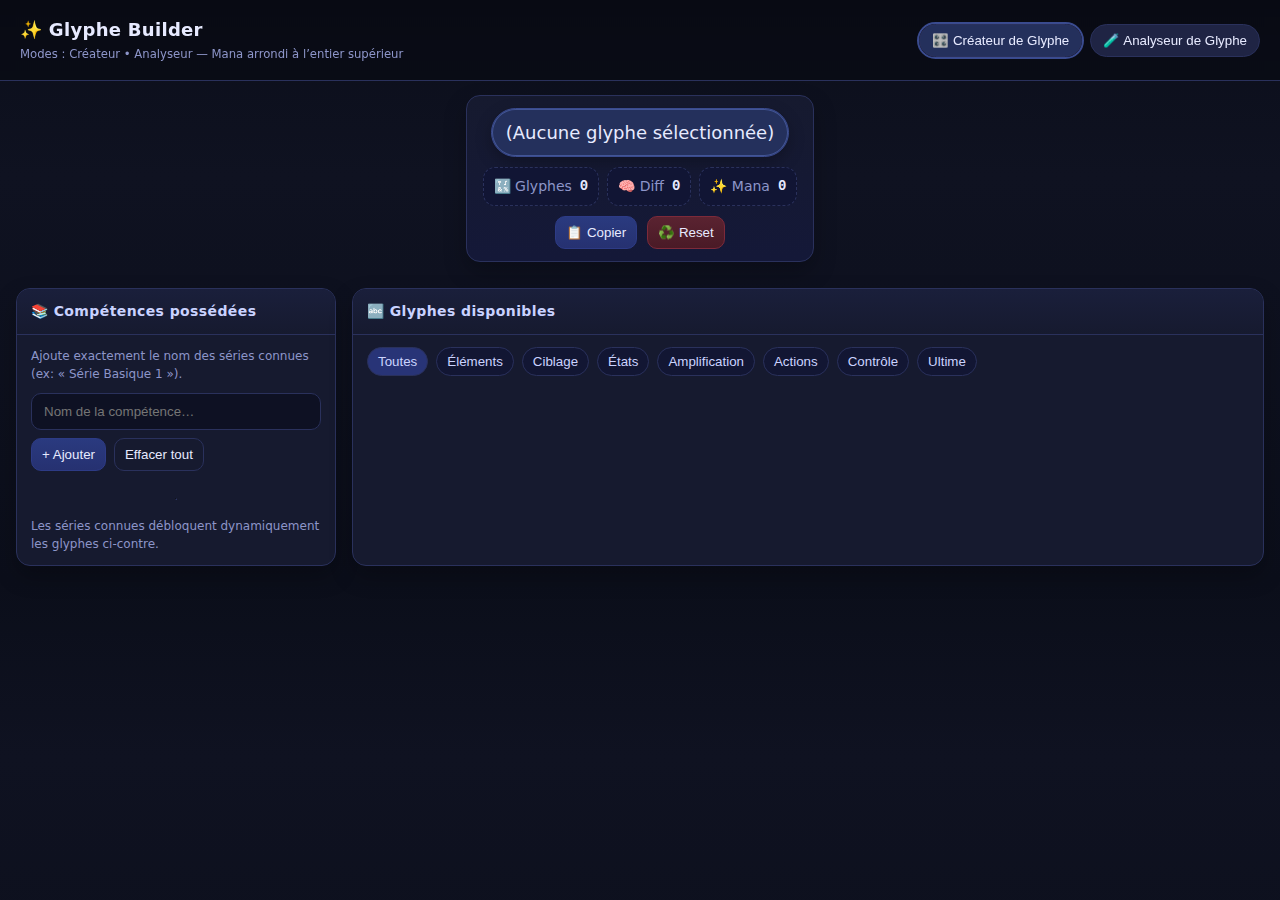
<file: glyphBuilder.html>
<!DOCTYPE html>
<html lang="fr">
<head>
  <meta charset="utf-8" />
  <meta name="viewport" content="width=device-width, initial-scale=1" />
  <title>Glyph Builder • JDR</title>
  <link rel="icon" type="image/x-icon" href="GlyphBuilder/asset/favicon.ico" />
  <link rel="stylesheet" href="GlyphBuilder/asset/glyph.css" />
</head>
<body>
  <header>
    <div>
      <h1>✨ Glyphe Builder</h1>
      <small class="muted">Modes : Créateur • Analyseur — Mana arrondi à l’entier supérieur</small>
    </div>
    <div class="row">
      <button data-route="builder" class="btn-tab on" id="btnBuilder">🎛️ Créateur de Glyphe</button>
      <button data-route="analyzer" class="btn-tab" id="btnAnalyzer">🧪 Analyseur de Glyphe</button>
    </div>
  </header>

  <!-- ===== VUE CRÉATEUR ===== -->
  <section id="builderView" class="views">
    <section class="active-bar">
      <div class="center-window">
        <div id="emojiBubble" class="emoji-bubble">(Aucune glyphe sélectionnée)</div>
        <div id="centerTotals" class="totals"></div>
        <div class="center-actions">
          <button id="copyBtn" class="btn-accent">📋 Copier</button>
          <button id="resetBtn" class="btn-danger">♻️ Reset</button>
        </div>
      </div>
    </section>

    <main class="wrap">
      <!-- Compétences -->
      <section class="card" id="dbCard">
        <h2>📚 Compétences possédées</h2>
        <div class="content stack">
          <div class="tiny muted">Ajoute exactement le nom des séries connues (ex: « Série Basique 1 »).</div>
          <div class="row">
            <input id="skillInput" type="text" placeholder="Nom de la compétence…" />
            <button class="btn-accent" id="addSkill">+ Ajouter</button>
            <button class="btn-ghost" id="clearSkills">Effacer tout</button>
          </div>
          <div id="skillList" class="row"></div>
          <hr style="border-color:var(--border);opacity:.4">
          <div class="tiny muted">Les séries connues débloquent dynamiquement les glyphes ci-contre.</div>
        </div>
      </section>

      <!-- Sélecteur de glyphes -->
      <section class="card">
        <h2>🔤 Glyphes disponibles</h2>
        <div class="content">
          <div class="cats" id="catTabs"></div>
          <div id="glyphGrid" class="grid"></div>
        </div>
        <div class="footer">
          <div class="totals" id="totals"></div>
          <div class="row">
            <button id="copyBtn_old" class="btn-accent">📋 Copier</button>
            <button id="resetBtn_old" class="btn-danger">♻️ Reset</button>
          </div>
        </div>
      </section>
    </main>
  </section>

  <!-- ===== VUE ANALYSEUR ===== -->
  <section id="analyzerView" class="views hidden">
    <section class="active-bar">
      <div class="center-window" style="max-width:1000px">
        <div class="row" style="width:100%">
          <input id="anInput" type="text" placeholder="Colle tes glyphes (ex: 🔥 💧 🛜 ↕️, ou noms: Feu, Zone, Ligne 4m…)" />
          <button id="anPaste" class="btn-ghost">📥 Coller</button>
          <button id="anRun" class="btn-accent">🔎 Analyser</button>
          <button id="anAddToSel" class="btn-ghost" disabled>➕ Ajouter à la sélection</button>
        </div>
        <div id="anBubble" class="emoji-bubble">(en attente d’analyse)</div>
        <div id="anTotals" class="totals"></div>
      </div>
    </section>

    <div class="wrap" style="grid-template-columns:1fr">
      <section class="card">
        <h2>📈 Résultats de l’analyse</h2>
        <div class="content results">
          <div id="anDetected" class="callout">
            <div class="tiny muted">Glyphes détectées :</div>
            <div id="anDetectedChips" class="chips"></div>
          </div>
          <div id="anUnknown" class="callout">
            <div class="tiny muted">Fragments non reconnus :</div>
            <div id="anUnknownChips" class="chips"></div>
          </div>
          <div class="callout">
            <table class="table" id="anTable">
              <thead>
                <tr><th>Glyphe</th><th>Catégorie</th><th>Diff</th><th>Mana</th></tr>
              </thead>
              <tbody></tbody>
            </table>
          </div>
        </div>
      </section>
    </div>
  </section>

  <script type="module" src="GlyphBuilder/js/main.js"></script>
</body>
</html>
</file>
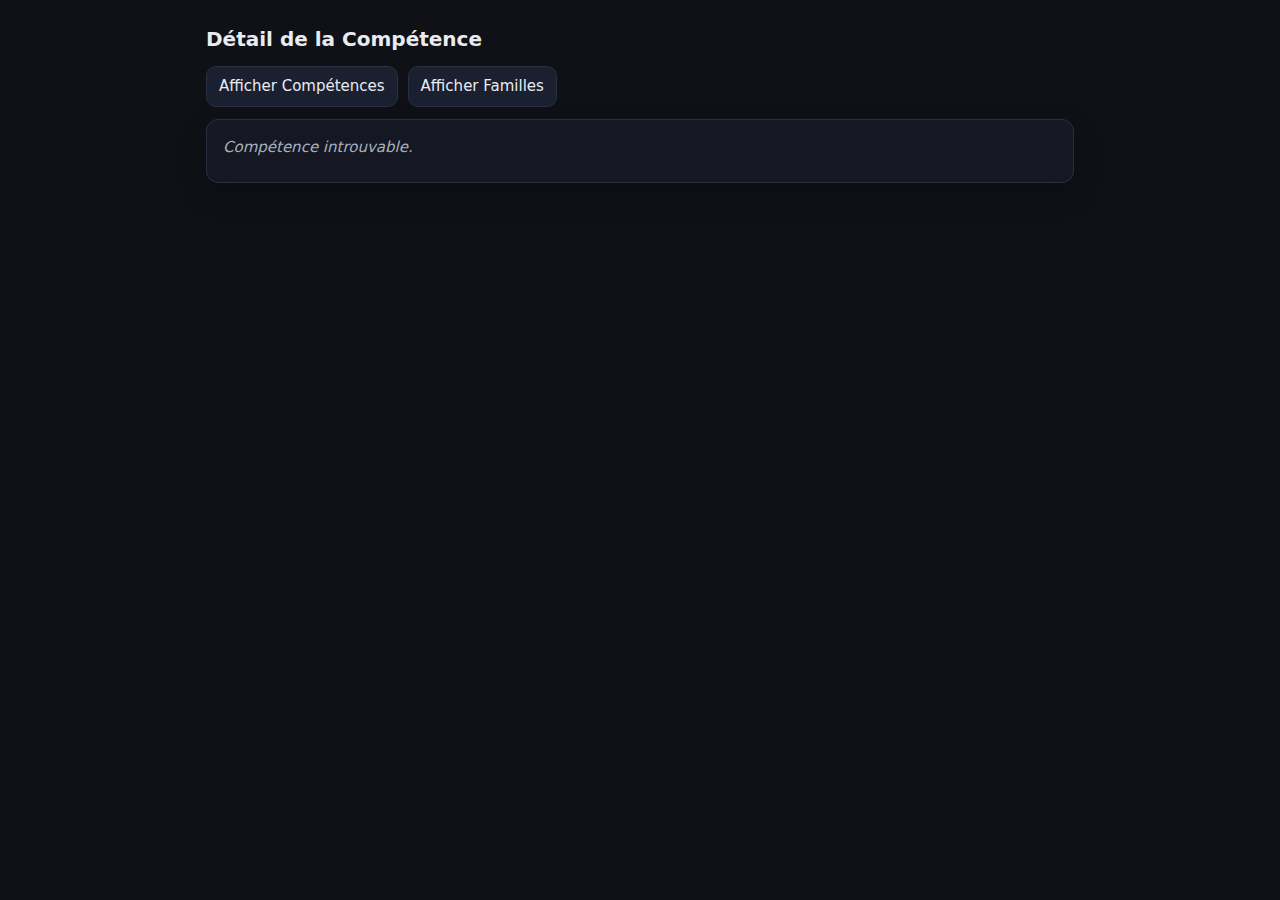
<file: skillDetail.html>
<!doctype html>
<html lang="fr">
<head>
<meta charset="utf-8" />
<title>Compétence — Détail</title>
<meta name="viewport" content="width=device-width, initial-scale=1" />
<style>
/* ///summary: page détail, même thème, rendu indenté et champs vides masqués */
:root{--bg:#0f1117;--panel:#151823;--panel2:#1b2030;--txt:#e8ecf1;--mut:#a8b0bf;--bd:#293042}
*{box-sizing:border-box} body{margin:0;background:var(--bg);color:var(--txt);
font:15px/1.5 system-ui,-apple-system,Segoe UI,Roboto,Cantarell,"Noto Color Emoji","Segoe UI Emoji","Apple Color Emoji",sans-serif}
.wrap{max-width:900px;margin:24px auto;padding:0 16px}
h1{margin:0 0 12px;font-size:20px}
.toolbar{display:flex;gap:10px;align-items:center;margin:12px 0}
button,.btn{border:1px solid var(--bd);background:var(--panel2);color:var(--txt);padding:8px 12px;border-radius:10px;cursor:pointer;text-decoration:none}
.card{background:var(--panel);border:1px solid var(--bd);border-radius:12px;box-shadow:0 10px 30px rgba(0,0,0,.25);overflow:hidden}
.detail{padding:16px 16px 24px}
.title{font-size:18px;margin:0 0 6px;display:flex;gap:8px;align-items:baseline}.title .emoji{font-size:26px}.title .name{font-weight:700}.title .lvl{color:var(--mut)}
.kv{margin:8px 0}.k{color:var(--mut)} .indent-1{margin-left:1.25rem}.indent-2{margin-left:2.5rem}
.empty{color:var(--mut);font-style:italic}
/* Couleurs par niveau (Nom en titre) */
.title .name.c-niv1 { color: #ffffff; }
.title .name.c-niv2 { color: #ffa500; }
.title .name.c-niv3 { color: #ff4d4d; }

</style>
</head>
<body>
<div class="wrap">
  <h1>Détail de la Compétence</h1>
  <div class="toolbar">
    <a href="./skillIndex.html" class="btn">Afficher Compétences</a>
    <a href="./skillFamily.html" class="btn">Afficher Familles</a>
  </div>

  <section class="card detail">
    <div id="empty" class="empty">Chargement…</div>
    <div id="view" hidden>
      <h2 class="title">
        <span id="d-emoji" class="emoji"></span>
        <span id="d-name" class="name"></span>
        <span id="d-lvl" class="lvl"></span>
      </h2>
      <div id="d-body"></div>
    </div>
  </section>
</div>

<script>
///summary: récupère ?id=<slug>, cherche la compétence, rend le détail comme dans l’app
const JSON_URL="./skills_data.json";
const params=new URLSearchParams(location.search);
const id=params.get("id");
const slug = s => encodeURIComponent(`${s.family||""}__${s.name||""}`);
const normList = a => (Array.isArray(a)?a:[]).map(s=>typeof s==="string"?s.trim():"").filter(Boolean);

function line(body,label,value,opt={}){
  if(!value) return;
  const d=document.createElement("div"); d.className="kv"+(opt.indent?` indent-${opt.indent}`:"");
  if(opt.raw){ d.textContent=value; } else {
    const k=document.createElement("span"); k.className="k"; k.textContent=label+" ";
    const v=document.createElement("span"); v.textContent=value;
    d.appendChild(k); d.appendChild(v);
  }
  body.appendChild(d);
}

function renderDetail(s){
  document.getElementById("empty").hidden=true; document.getElementById("view").hidden=false;
  document.getElementById("d-emoji").textContent=s.family||"";
  document.getElementById("d-name").textContent=s.name||"";
  // Couleur du nom selon le niveau
  const nameEl = document.getElementById("d-name");
  nameEl.classList.remove("c-niv1","c-niv2","c-niv3");
  const lvl = (s.level || "").toLowerCase();
  nameEl.classList.add(lvl === "niv3" ? "c-niv3" : lvl === "niv2" ? "c-niv2" : "c-niv1");


  document.getElementById("d-lvl").textContent=s.level?`(${s.level})`:"";
  const body=document.getElementById("d-body"); body.innerHTML="";
  line(body,"Coût :",s.cost,{indent:1});
  if(s.difficulty){ line(body,"",s.difficulty,{indent:1,raw:true}); }
  line(body,"Cible :",s.target,{indent:1});
  line(body,"Portée :",s.range_,{indent:1});
  line(body,"Durée :",s.duration,{indent:1});
  line(body,"Dégâts :",s.damage,{indent:1});
  const block=(sing,plur,arr)=>{
    const list=normList(arr);
    if(list.length===1){ line(body,`${sing} :`,list[0],{indent:1}); }
    else if(list.length>1){
      line(body,`${plur} :`,"",{indent:1,raw:true});
      list.forEach(it=>line(body,"",it,{indent:2,raw:true}));
    }
  };
  block("Effet","Effets",s.effects); block("Condition","Conditions",s.conditions); block("Limite","Limites",s.limits);
}

(async function(){
  try{
    const res=await fetch(JSON_URL,{cache:"no-store"}); if(!res.ok) throw new Error(`HTTP ${res.status}`);
    const data=await res.json(); const skills=Array.isArray(data)?data:(data.skills||[]);
    skills.forEach(s=>{s.effects=normList(s.effects);s.conditions=normList(s.conditions);s.limits=normList(s.limits);s.level=s.level||"";s.duration=s.duration||"";});
    const found = skills.find(s=>slug(s)===id);
    if(!found){ document.getElementById("empty").textContent="Compétence introuvable."; return; }
    renderDetail(found);
  }catch(e){
    document.getElementById("empty").textContent="Erreur de chargement du JSON.";
    console.error(e);
  }
})();
</script>
</body>
</html>
</file>
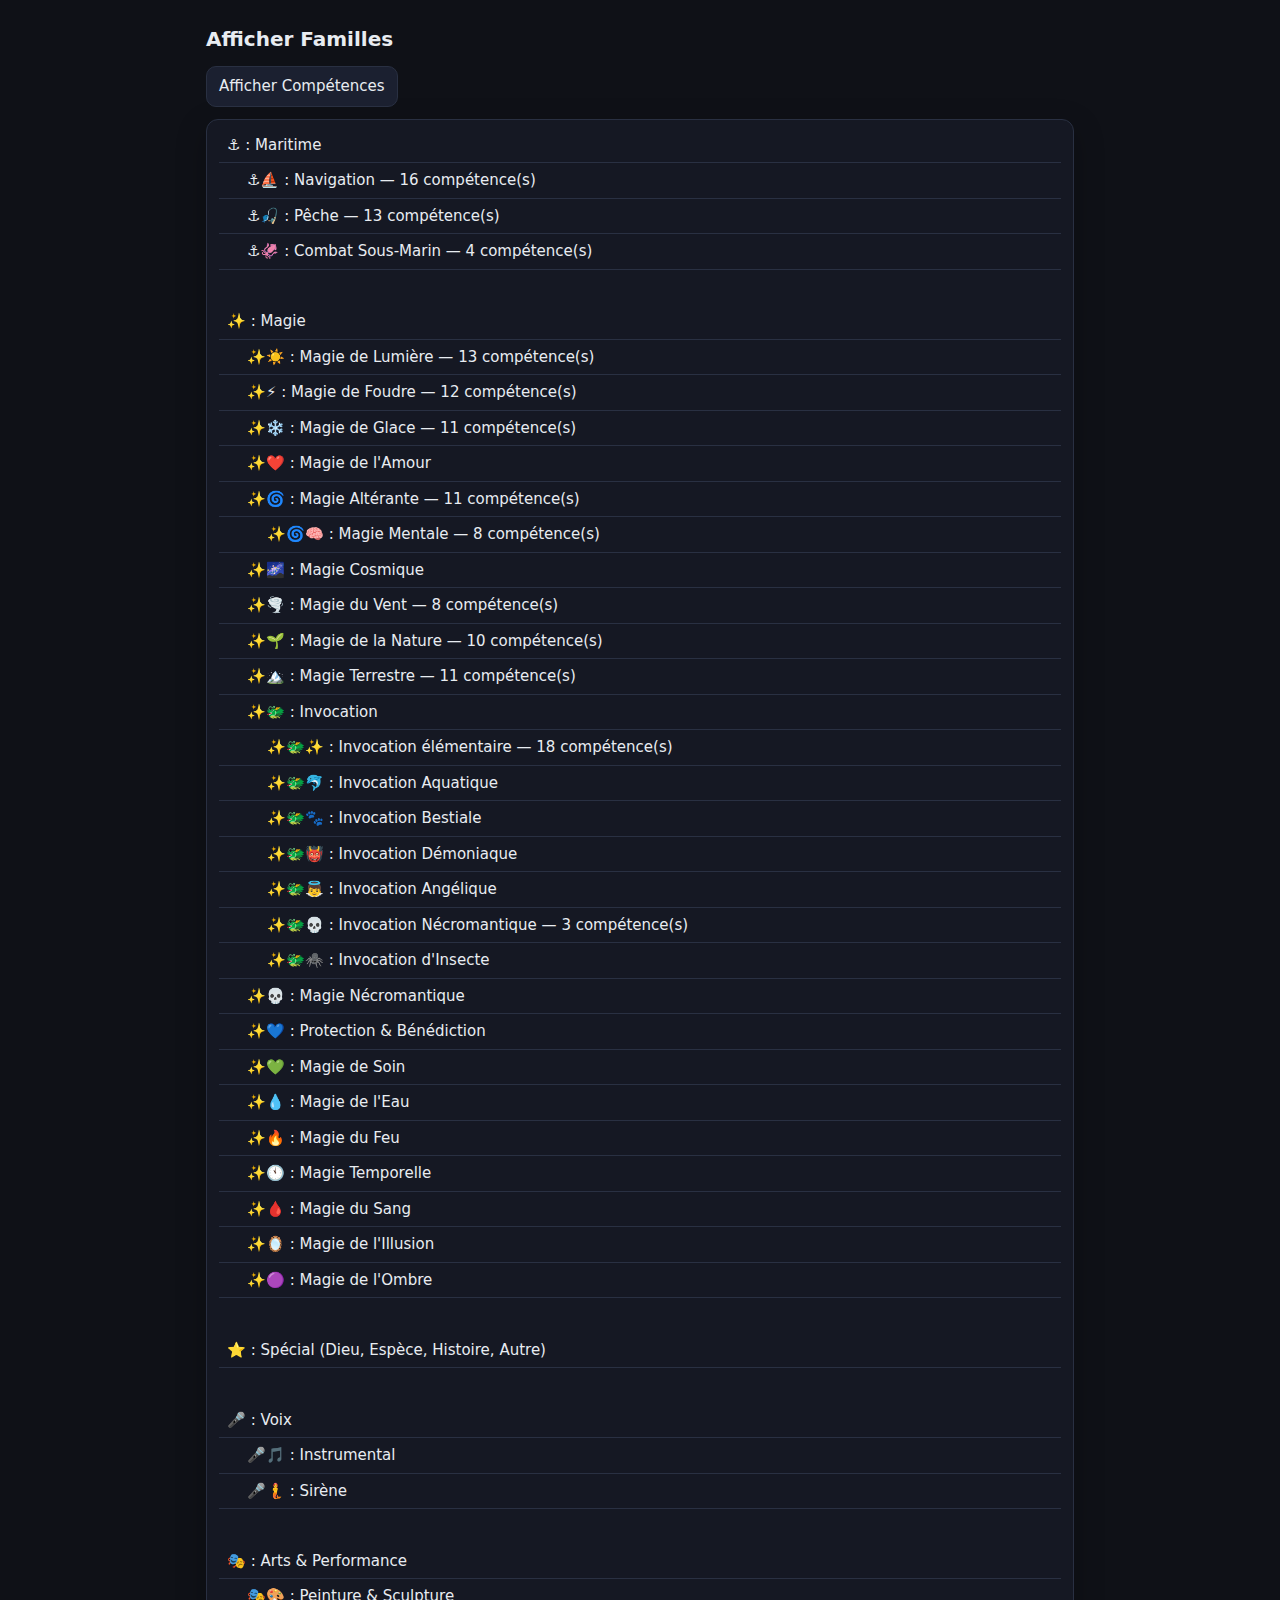
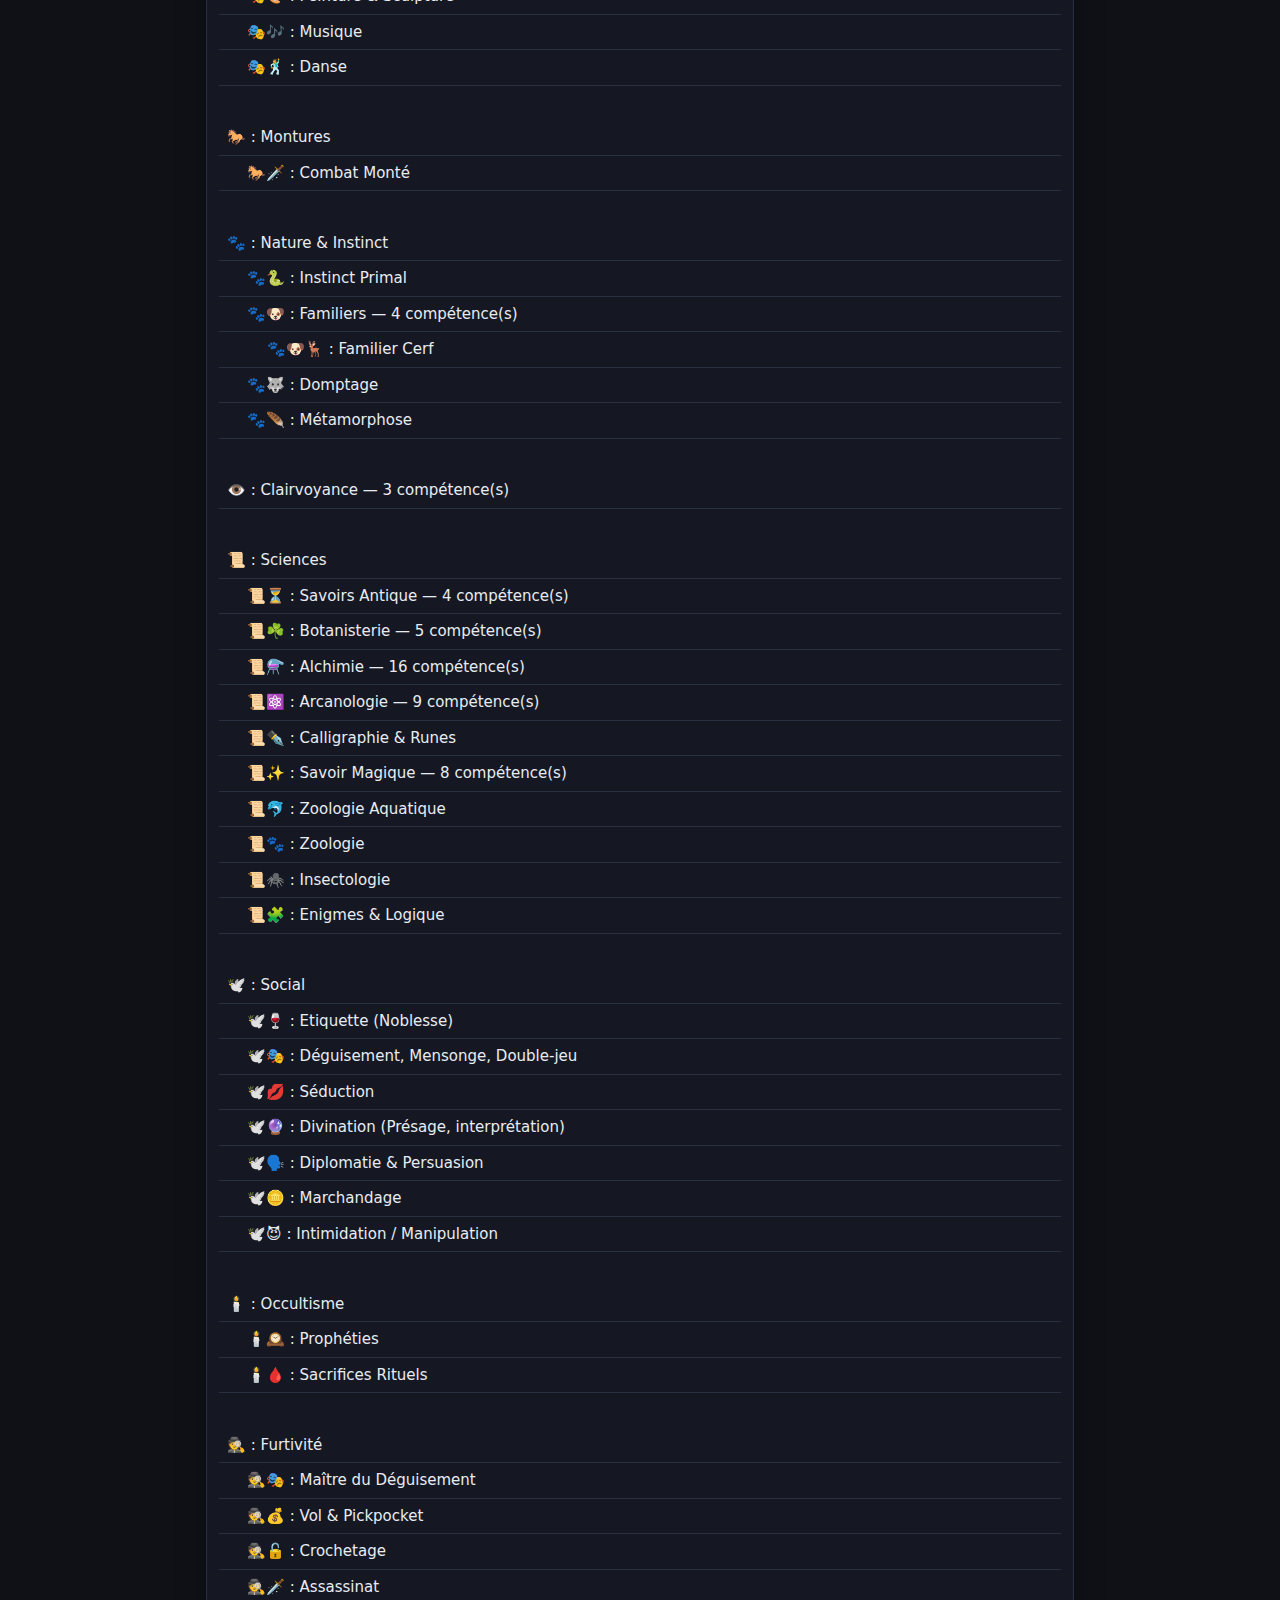
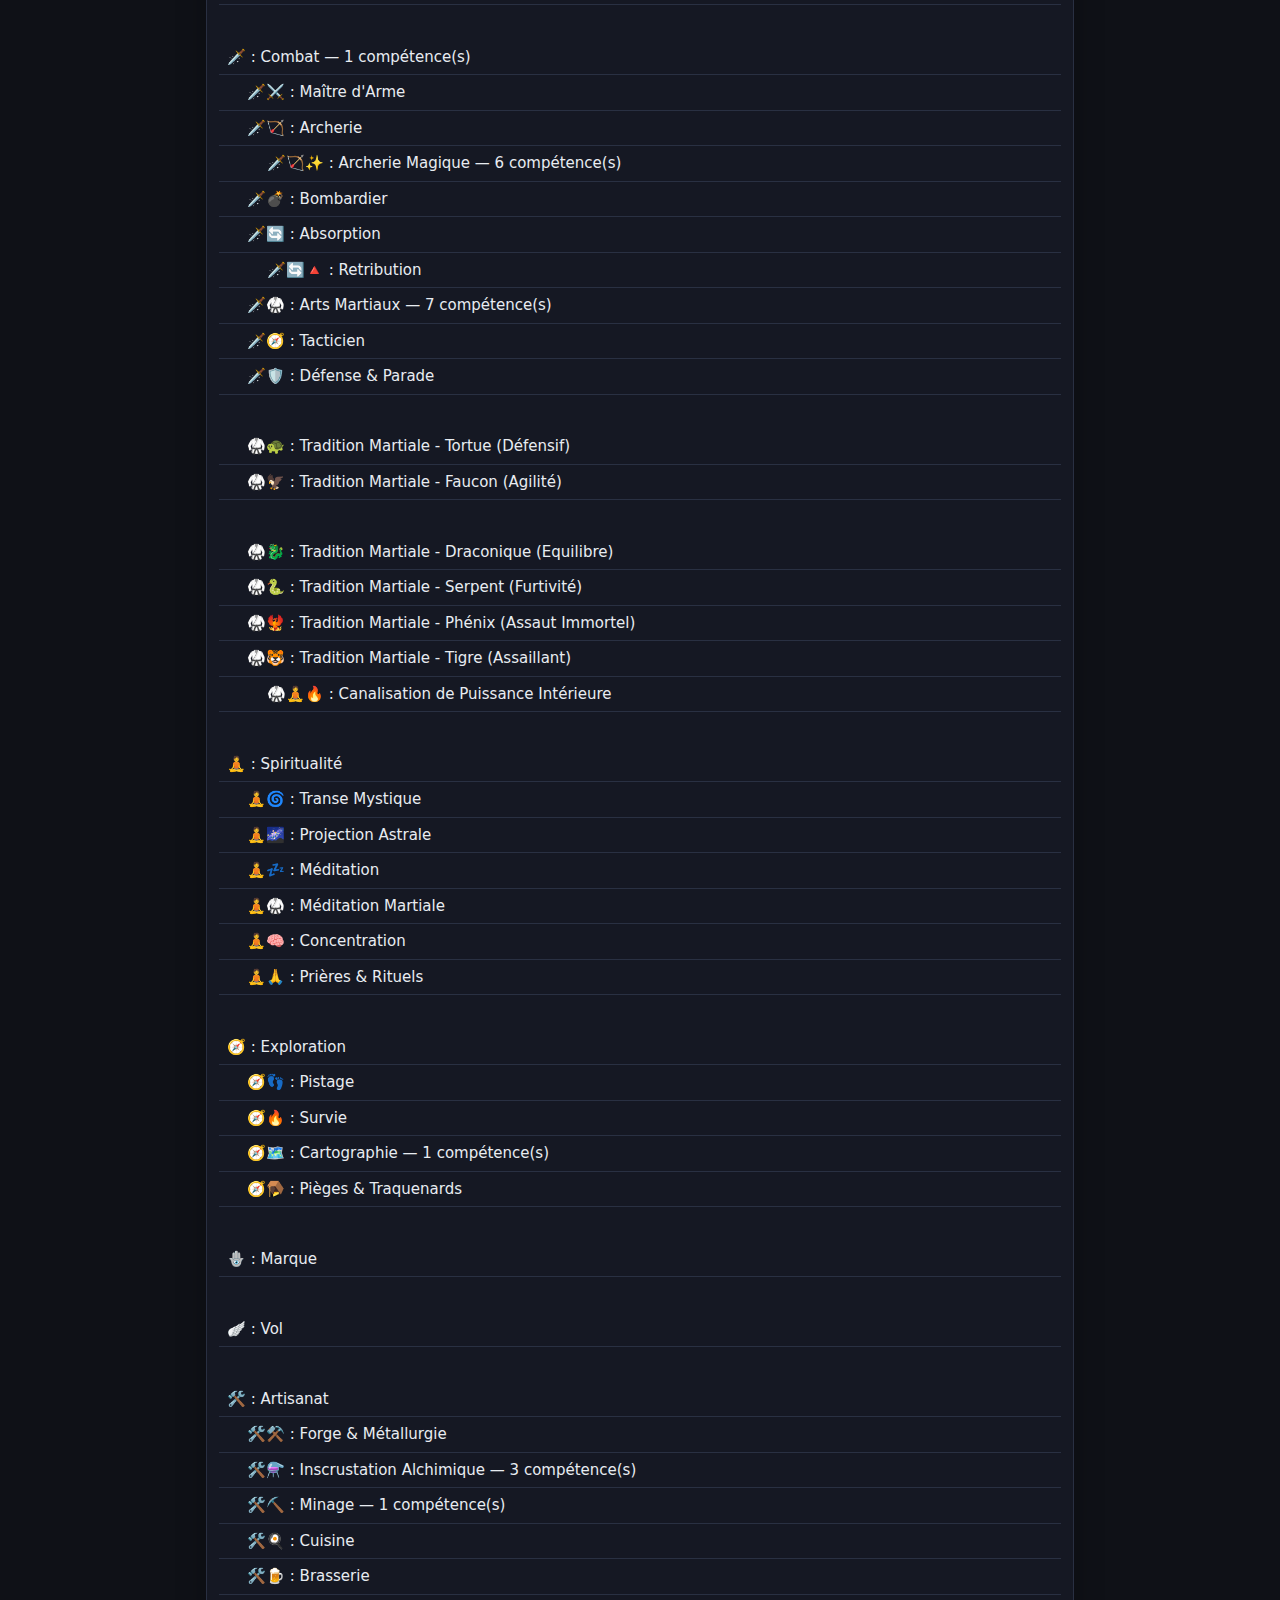
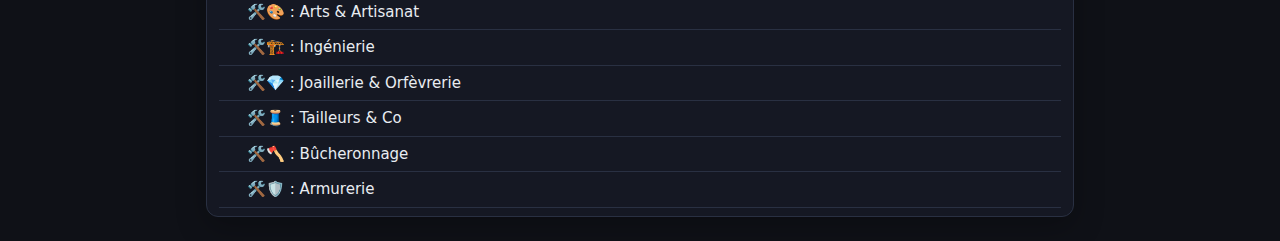
<file: skillFamily.html>
<!doctype html>
<html lang="fr">
<head>
<meta charset="utf-8" />
<title>Familles — Index</title>
<meta name="viewport" content="width=device-width, initial-scale=1" />
<style>
/* ///summary: même thème, liste simple de familles avec indentation et compteur */
:root{--bg:#0f1117;--panel:#151823;--panel2:#1b2030;--txt:#e8ecf1;--mut:#a8b0bf;--bd:#293042}
*{box-sizing:border-box} body{margin:0;background:var(--bg);color:var(--txt);
font:15px/1.5 system-ui,-apple-system,Segoe UI,Roboto,Cantarell,"Noto Color Emoji","Segoe UI Emoji","Apple Color Emoji",sans-serif}
.wrap{max-width:900px;margin:24px auto;padding:0 16px}
h1{margin:0 0 12px;font-size:20px}
.toolbar{display:flex;gap:10px;align-items:center;margin:12px 0}
button,.btn{border:1px solid var(--bd);background:var(--panel2);color:var(--txt);padding:8px 12px;border-radius:10px;cursor:pointer;text-decoration:none}
.card{background:var(--panel);border:1px solid var(--bd);border-radius:12px;box-shadow:0 10px 30px rgba(0,0,0,.25);overflow:hidden}
.list{padding:8px 12px}
.item{padding:6px 8px;border-bottom:1px solid var(--bd)}
.item a{color:inherit;text-decoration:none;display:inline-block;width:100%}
.item a:hover{background:rgba(138,180,255,.08)}
.indent-0{margin-left:0}.indent-1{margin-left:1.25rem}.indent-2{margin-left:2.5rem}.indent-3{margin-left:3.75rem}
.muted{color:var(--mut)}
</style>
</head>
<body>
<div class="wrap">
  <h1>Afficher Familles</h1>
  <div class="toolbar">
    <a href="./skillIndex.html" class="btn">Afficher Compétences</a>
  </div>
  <section class="card list" id="list"></section>
</div>

<script>
///summary: familles groupées par 1er emoji, ordre hiérarchique par chemin d’emojis, indentation fiable.
const JSON_URL = "./skills_data.json";

// Segmente en *graphemes* (vrais clusters emoji). Fallback si navigateur ancien.
const seg = (typeof Intl !== "undefined" && Intl.Segmenter)
  ? new Intl.Segmenter("fr", { granularity: "grapheme" })
  : null;
const toClusters = (s) => seg
  ? [...seg.segment(s || "")].map(x => x.segment)
  : Array.from(s || ""); // fallback approximatif

// Nettoie les espaces zéro largeur (copier/coller d’emojis peut en injecter)
const sanitize = (s) => (s || "").replace(/\u200b/g, ""); // ZWSP

(async function () {
  const res = await fetch(JSON_URL, { cache: "no-store" });
  if (!res.ok) throw new Error(`HTTP ${res.status}`);
  const data = await res.json();

  // Supporte {families, skills} ou tableau avec ces clés
  const families = (Array.isArray(data) ? (data.families || []) : (data.families || []));
  const skills   = (Array.isArray(data) ? (data.skills   || []) : (data.skills   || []));

  // Normalise "hided" pour le comptage (bool ou "true"/"false")
  skills.forEach(s => {
    s.hided = (typeof s.hided === "boolean") ? s.hided
           : (typeof s.hided === "string") ? s.hided.toLowerCase() === "true"
           : !!s.hided;
  });

  // Compteur par famille (visible seulement)
  const countByFam = skills.reduce((m, s) => {
    if (!s.hided) {
      const k = s.family || "";
      m[k] = (m[k] || 0) + 1;
    }
    return m;
  }, {});

  // Groupes par racine (1er grapheme)
  const groups = {};
  families.forEach(f => {
    const emojis   = sanitize(f.emojis || "");
    const clusters = toClusters(emojis);
    const root     = clusters[0] || "";
    const indent   = Math.max(clusters.length - 1, 0);
    const label    = (f.name && f.name.trim()) ? `${emojis} : ${f.name}` : emojis;
    (groups[root] = groups[root] || []).push({ indent, emojis, label, clusters });
  });

  const roots = Object.keys(groups).sort((a, b) => a.localeCompare(b, "fr"));
  const list  = document.getElementById("list");
  list.innerHTML = "";

  if (roots.length === 0) {
    list.innerHTML = `<div class="item muted">(aucune famille)</div>`;
    return;
  }

  roots.forEach((root, ri) => {
    const arr = groups[root];

    // Tri hiérarchique: compare le chemin d’emojis (parent avant enfant), puis label
    arr.sort((a, b) => {
      const la = a.clusters.length, lb = b.clusters.length;
      const n  = Math.min(la, lb);
      for (let i = 0; i < n; i++) {
        if (a.clusters[i] !== b.clusters[i]) {
          return a.clusters[i].localeCompare(b.clusters[i], "fr");
        }
      }
      if (la !== lb) return la - lb; // parent avant enfant
      return a.label.localeCompare(b.label, "fr");
    });

    // Rendu
    arr.forEach(it => {
      const cnt = countByFam[it.emojis] || 0;
      const div = document.createElement("div"); div.className = "item";
      const a   = document.createElement("a");
      a.className = `indent-${Math.min(it.indent, 3)}`; // classes CSS existantes
      a.href = `./skillIndex.html?family=${encodeURIComponent(it.emojis)}`;
      a.textContent = cnt ? `${it.label} — ${cnt} compétence(s)` : it.label;
      div.appendChild(a);
      list.appendChild(div);
    });

    // Séparateur visuel entre racines
    if (ri < roots.length - 1) {
      const sep = document.createElement("div");
      sep.className = "item";
      sep.style.borderBottom = "none";
      sep.innerHTML = "&nbsp;";
      list.appendChild(sep);
    }
  });
})().catch(e => {
  document.getElementById("list").innerHTML =
    `<div class="item" style="color:#ffb4b4">Erreur: ${e}</div>`;
});
</script>
</body>
</html>
</file>
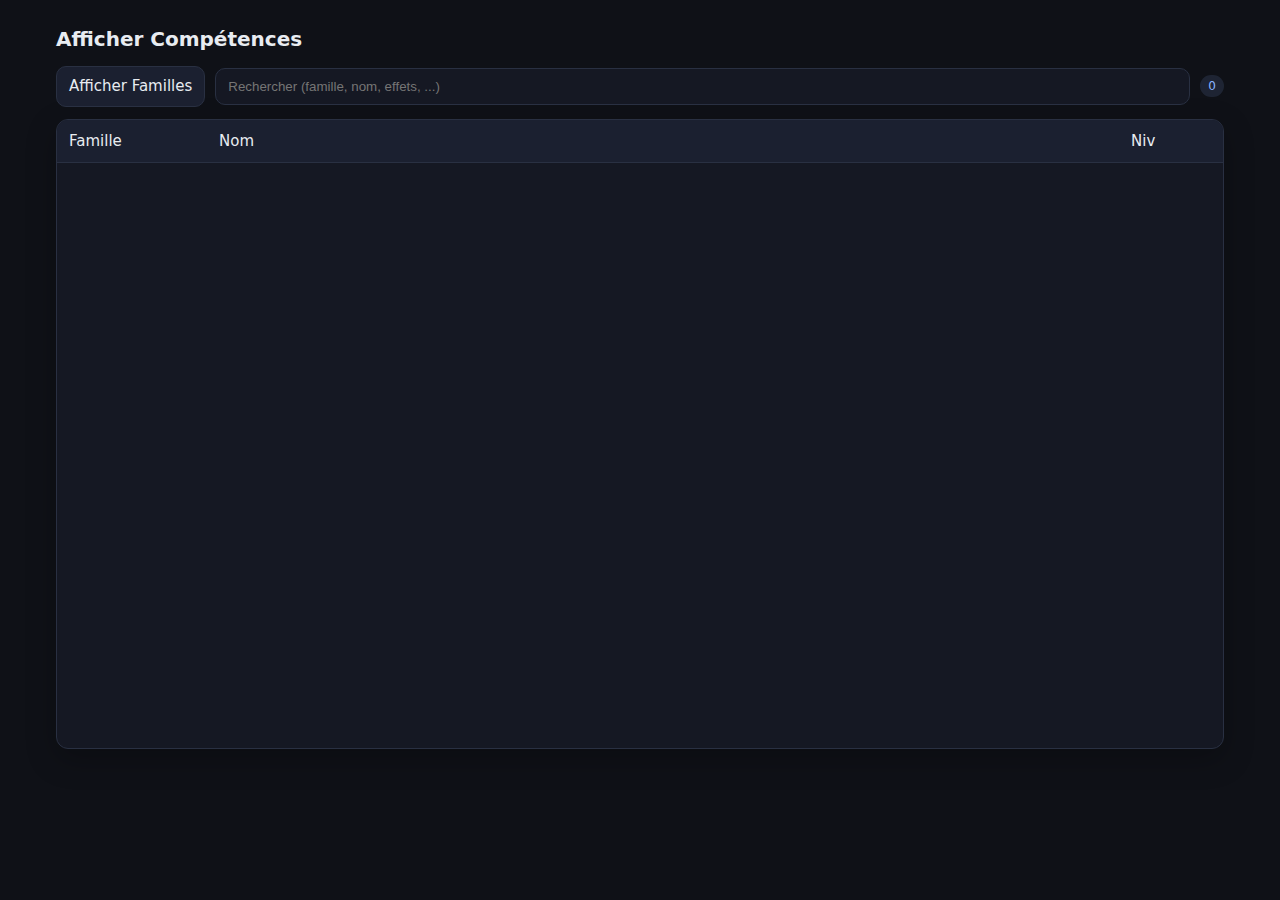
<file: skillIndex.html>
<!doctype html>
<html lang="fr">
<head>
<meta charset="utf-8" />
<title>Compétences — Index</title>
<meta name="viewport" content="width=device-width, initial-scale=1" />
<style>
/* ///summary: Styles compacts, dark, responsive */
:root{--bg:#0f1117;--panel:#151823;--panel2:#1b2030;--txt:#e8ecf1;--mut:#a8b0bf;--acc:#8ab4ff;--bd:#293042}
*{box-sizing:border-box} body{margin:0;background:var(--bg);color:var(--txt);
font:15px/1.5 system-ui,-apple-system,Segoe UI,Roboto,Cantarell,"Noto Color Emoji","Segoe UI Emoji","Apple Color Emoji",sans-serif}
.wrap{max-width:1200px;margin:24px auto;padding:0 16px}
h1{margin:0 0 12px;font-size:20px}
.toolbar{display:flex;gap:10px;align-items:center;margin:12px 0}
button, .btn{border:1px solid var(--bd);background:var(--panel2);color:var(--txt);padding:8px 12px;border-radius:10px;cursor:pointer;text-decoration:none}
input[type="search"]{flex:1;padding:10px 12px;border-radius:10px;border:1px solid var(--bd);background:var(--panel);color:var(--txt);outline:none}
.pill{padding:2px 8px;border-radius:999px;background:rgba(138,180,255,.12);color:var(--acc);font-size:12px}
.grid{display:grid;gap:12px;grid-template-columns:1fr 1fr} @media(max-width:900px){.grid{grid-template-columns:1fr}}
.card{background:var(--panel);border:1px solid var(--bd);border-radius:12px;box-shadow:0 10px 30px rgba(0,0,0,.25);overflow:hidden}
.list{display:flex;flex-direction:column;height:70vh}
.thead{display:grid;grid-template-columns:140px 1fr 80px;gap:10px;padding:10px 12px;background:var(--panel2);border-bottom:1px solid var(--bd);position:sticky;top:0;z-index:2}
.tbody{overflow:auto;padding:4px 0}
.row{display:grid;grid-template-columns:140px 1fr 80px;gap:10px;align-items:center;padding:8px 12px;border-bottom:1px solid var(--bd);cursor:pointer}
.row:hover{background:rgba(138,180,255,.08)} .row.active{background:rgba(110,231,183,.10)}
.cell-emoji{font-size:24px;line-height:1;text-align:center}.cell-name{font-weight:600}.cell-level{text-align:center;color:var(--mut)}
.detail{padding:16px 16px 24px}
.title{font-size:18px;margin:0 0 6px;display:flex;gap:8px;align-items:baseline}.title .emoji{font-size:26px}.title .name{font-weight:700}.title .lvl{color:var(--mut)}
.kv{margin:8px 0}.k{color:var(--mut)} .indent-1{margin-left:1.25rem}.indent-2{margin-left:2.5rem}
.empty{color:var(--mut);font-style:italic}
/* Couleurs par niveau (Nom) */
.cell-name.c-niv1 { color: #ffffff; }
.cell-name.c-niv2 { color: #ffa500; } /* orange */
.cell-name.c-niv3 { color: #ff4d4d; } /* rouge */

</style>
</head>
<body>
<div class="wrap">
  <h1>Afficher Compétences</h1>
  <div class="toolbar">
    <a href="./skillFamily.html" class="btn">Afficher Familles</a>
    <input id="search" type="search" placeholder="Rechercher (famille, nom, effets, ...)" />
    <span id="count" class="pill">0</span>
  </div>

  <section class="card list" aria-label="Liste des compétences">
    <div class="thead"><div>Famille</div><div>Nom</div><div>Niv</div></div>
    <div id="tbody" class="tbody" role="listbox" aria-label="Compétences triées"></div>
  </section>
</div>

<script>
///summary: charge skills_data.json, tri Famille→Niv→Nom, recherche, clic = détail
const JSON_URL = "./skills_data.json";
const lvlOrder = {niv1:1,niv2:2,niv3:3};

const slug = s => encodeURIComponent(`${s.family||""}__${s.name||""}`);
const q = new URLSearchParams(location.search);
const familyFilter = q.get("family"); // permet d'arriver filtré depuis skillFamily

const normList = a => (Array.isArray(a)?a:[]).map(s=>typeof s==="string"?s.trim():"").filter(Boolean);
const sortSkills = arr => [...arr].sort((a,b)=>{
  const f = (a.family||"").localeCompare(b.family||"","fr"); if(f) return f;
  const oa = lvlOrder[(a.level||"").toLowerCase()]??999, ob = lvlOrder[(b.level||"").toLowerCase()]??999;
  if(oa!==ob) return oa-ob;
  return (a.name||"").localeCompare(b.name||"","fr",{sensitivity:"base"});
});
const matches = (s,query)=>{
  if(!query) return true;
  const parts=[s.family,s.name,s.level,s.cost,s.difficulty,s.target,s.range_,s.duration,s.damage,...(s.effects||[]),...(s.conditions||[]),...(s.limits||[])].map(x=>(x||"").toString().toLowerCase());
  return parts.join(" ").includes(query.toLowerCase());
};

async function boot(){
  const res=await fetch(JSON_URL,{cache:"no-store"});
  if(!res.ok)
	throw new Error(`HTTP ${res.status}`);
  const data=await res.json();
  const skills=Array.isArray(data)?data:(data.skills||[]);
  skills.forEach(s=>{
  s.hided = !!s.hided;
  s.effects=normList(s.effects);
  s.conditions=normList(s.conditions);
  s.limits=normList(s.limits);
  s.level=s.level||"";
  s.duration=s.duration||"";
  });
  const search=document.getElementById("search"); const tbody=document.getElementById("tbody"); const count=document.getElementById("count");
  const render=()=>{
    const q=search.value.trim(); tbody.innerHTML="";
    let out = sortSkills(skills)
	  .filter(s => !s.hided)                    // ← ne garder que visibles
	  .filter(s => matchesQuery(s, q));
	if (familyFilter) {
	  out = out.filter(s => (s.family || "") === decodeURIComponent(familyFilter));
    count.textContent=out.length;
    out.forEach(s=>{
      const row=document.createElement("div"); row.className="row"; row.addEventListener("click",()=>{ location.href=`./skillDetail.html?id=${slug(s)}`; });
      const c1=document.createElement("div"); c1.className="cell-emoji"; c1.textContent=s.family||"";
      const c2=document.createElement("div"); c2.className="cell-name"; c2.textContent=s.name||""; const lvl = (s.level || "").toLowerCase(); c2.classList.add(lvl === "niv3" ? "c-niv3" : lvl === "niv2" ? "c-niv2" : "c-niv1");
      const c3=document.createElement("div"); c3.className="cell-level"; c3.textContent=s.level||"";
      row.appendChild(c1);row.appendChild(c2);row.appendChild(c3); tbody.appendChild(row);
    });
    if(out.length===0){ tbody.innerHTML=`<div style="padding:12px" class="empty">Aucun résultat.</div>`; }
  };
  search.addEventListener("input",render); render();
}
boot().catch(e=>{document.getElementById("tbody").innerHTML=`<div style="padding:12px;color:#ffb4b4">Erreur: ${e}</div>`;});
</script>
</body>
</html>
</file>
<file: Cristallomancie/cristal.css>
/* /// <summary>
   CSS Cristallomancie harmonisé avec glyph.css (palette & styles)
   - Variables identiques (bg, panel, text, muted, accent, border, chip…)
   - Fond en dégradé, panels/badges façon "chip", KPI dashed, boutons accent gradient
   - Conserve la grille et les classes existantes
   </summary> */

:root {
  --bg: #0f1221;
  --panel: #161a2f;
  --muted: #8d95c9;
  --text: #e7eaff;
  --accent: #27E0F5;
  --good: #2ecc71;
  --warn: #f1c40f;
  --bad: #e74c3c;
  --chip: #1f2444;
  --chipOn: #24305c;
  --border: #2a315c;
  --disabled: #5a639a;
}

* { box-sizing: border-box; }

body {
  margin: 0;
  font-family: system-ui, -apple-system, Segoe UI, Roboto, Ubuntu, Cantarell, "Helvetica Neue", Arial;
  color: var(--text);
  /* Fond comme glyph.css */
  background: linear-gradient(180deg, #0b0e1a, #0f1221 30%, #0b0e1a);
}

.wrap { max-width: 1024px; margin: 24px auto; padding: 0 16px; }

.panel {
  background: var(--panel);
  border: 1px solid var(--border);
  border-radius: 14px;
  padding: 16px;
  /* Légère ombre comme les cards glyph */
  box-shadow: 0 10px 22px rgba(0, 0, 0, 0.25);
}

h1 { font-size: 1.6rem; margin: 0 0 12px; }
h2 { font-size: 1.1rem; margin: 12px 0 8px; color: var(--muted); }

.grid { display: grid; grid-template-columns: repeat(12, 1fr); gap: 12px; }
.col-6 { grid-column: span 6; }
.col-12 { grid-column: span 12; }

.row { display:flex; gap:10px; align-items:center; margin: 8px 0; flex-wrap:wrap; }
label { font-size: .95rem; color: var(--muted); min-width: 140px; }

/* Inputs & selects proches de glyph.css */
select,
input[type="text"],
textarea {
  width: 100%;
  background: #0e1123;
  color: var(--text);
  border: 1px solid var(--border);
  border-radius: 10px;
  padding: 8px 10px;
}
/* /// <summary>Slider avec barre remplie (cross-browser)</summary> */
input[type="range"]{
  -webkit-appearance:none; appearance:none;
  width:100%;
  height:8px;
  border-radius:999px;
  border:1px solid var(--border);
  /* WebKit: on peint la barre de fond + la partie remplie via une 1re image */
  background:
    linear-gradient(var(--accent), var(--accent)) 0/var(--fill, 0%) 100% no-repeat,
    var(--chipOn);
  outline:none;
}

/* Piste transparente pour laisser voir le background ci-dessus (WebKit) */
input[type="range"]::-webkit-slider-runnable-track{
  height:8px; background:transparent;
  border-radius:999px;
}
/* Thumb (WebKit) */
input[type="range"]::-webkit-slider-thumb{
  -webkit-appearance:none; appearance:none;
  width:18px; height:18px; border-radius:50%;
  background: var(--accent);
  border:2px solid #2d3b86;
  box-shadow: 0 2px 6px rgba(0,0,0,.35);
  margin-top:-6px; /* centre le thumb sur une piste de 8px */
}

/* Firefox: on utilise track+progress dédiés */
input[type="range"]::-moz-range-track{
  height:8px; background:var(--chipOn); border-radius:999px; border:1px solid var(--border);
}
input[type="range"]::-moz-range-progress{
  height:8px; background:var(--accent); border-radius:999px;
}
input[type="range"]::-moz-range-thumb{
  width:18px; height:18px; border-radius:50%;
  background: var(--accent);
  border:2px solid #2d3b86;
  box-shadow: 0 2px 6px rgba(0,0,0,.35);
}

/* Focus */
input[type="range"]:focus{ outline:2px solid #3a4b8f; outline-offset:4px; }


.quality {
  display:grid;
  grid-template-columns: 140px 1fr auto;
  gap:10px; align-items:center; margin:10px 0;
}
.qname { color: var(--text); }
.qhint { color: var(--muted); font-size:.85rem; }

/* Badges/pills façon chips glyph */
.pill {
  display: inline-flex;
  gap: 8px; align-items: center;
  padding: 6px 10px;
  background: var(--chip);
  border: 1px solid var(--border);
  border-radius: 999px;
  color: #c9d2ff;
}
.badge {
  display:inline-flex; align-items:center; gap:6px;
  padding:6px 10px; border-radius: 999px;
  background: var(--chip);
  border: 1px solid var(--border);
  color: #c9d2ff;
  font-size:.95rem;
}

.muted { color: var(--muted); }

/* KPI style glyph (dashed & fond sombre) */
.kpis { display:flex; gap:10px; flex-wrap:wrap; }
.kpi {
  display:flex; gap:8px; align-items:center;
  background: #111534;
  border: 1px dashed var(--border);
  padding: 8px 10px;
  border-radius: 12px;
}
.kpi .k { font-size:.8rem; color: var(--muted); }
.kpi .v { font-size:1.1rem; font-weight:700; }

.result { font-size: 2.2rem; font-weight: 800; }

.divider { height:1px; background: var(--border); margin:12px 0; }

/* Boutons : accent gradient + variantes */
button {
  background: var(--chip);
  border: 1px solid var(--border);
  color: var(--text);
  padding: 8px 10px;
  border-radius: 10px;
  cursor: pointer;
  transition: border-color .15s ease, box-shadow .15s ease, transform .03s ease-in-out;
}
button:hover { border-color: var(--accent); }
button:active { transform: translateY(1px); }

button:not(.secondary) {
  background: linear-gradient(180deg, #2a3a7f, #263171);
  border-color: #2d3b86;
}
button.secondary {
  background: var(--chip);
  border: 1px solid var(--border);
  color: var(--muted);
}

/* États */
.disabled { opacity:.5; pointer-events:none; }
.help { font-size:.85rem; color: var(--muted); }

/* Focus visible (accessibilité) */
select:focus,
input:focus,
textarea:focus,
button:focus {
  outline: 2px solid #3a4b8f;
  outline-offset: 2px;
}

/* Bump visuel quand le rang change, teinté accent glyph */
@keyframes bump {
  0% { transform: scale(1); box-shadow: 0 0 0 rgba(124,155,255,0); }
  30% { transform: scale(1.015); box-shadow: 0 0 12px rgba(124,155,255,.35); }
  100% { transform: scale(1); box-shadow: 0 0 0 rgba(124,155,255,0); }
}
.bump { animation: bump .6s ease; }
</file>
<file: GlyphBuilder/asset/glyph.css>
:root {
  --bg: #0f1221;
  --panel: #161a2f;
  --muted: #8d95c9;
  --text: #e7eaff;
  --accent: #7c9bff;
  --good: #2ecc71;
  --warn: #f1c40f;
  --bad: #e74c3c;
  --chip: #1f2444;
  --chipOn: #24305c;
  --border: #2a315c;
  --disabled: #5a639a;
}
* {
  box-sizing: border-box;
}
body {
  margin: 0;
  background: linear-gradient(180deg, #0b0e1a, #0f1221 30%, #0b0e1a);
  color: var(--text);
  font: 14px/1.5 system-ui, Segoe UI, Roboto, Helvetica, Arial;
}
header {
  display: flex;
  gap: 12px;
  align-items: center;
  justify-content: space-between;
  padding: 16px 20px;
  border-bottom: 1px solid var(--border);
  background: rgba(0, 0, 0, 0.25);
  backdrop-filter: blur(6px);
  position: sticky;
  top: 0;
  z-index: 10;
}
header h1 {
  font-size: 18px;
  margin: 0;
  font-weight: 700;
  letter-spacing: 0.3px;
}
header small {
  color: var(--muted);
}
.wrap {
  display: grid;
  grid-template-columns: 320px 1fr;
  gap: 16px;
  padding: 16px;
}
.card {
  background: var(--panel);
  border: 1px solid var(--border);
  border-radius: 14px;
  overflow: hidden;
  box-shadow: 0 10px 22px rgba(0, 0, 0, 0.25);
}
.card h2 {
  margin: 0;
  padding: 12px 14px;
  border-bottom: 1px solid var(--border);
  font-size: 14px;
  color: #c9d2ff;
  letter-spacing: 0.4px;
  background: linear-gradient(180deg, #1a1f3b, #161a2f);
}
.card .content {
  padding: 12px 14px;
}
.stack {
  display: flex;
  flex-direction: column;
  gap: 10px;
}
.row {
  display: flex;
  align-items: center;
  gap: 8px;
  flex-wrap: wrap;
}
input[type="text"],
textarea,
select {
  width: 100%;
  background: #0e1123;
  color: var(--text);
  border: 1px solid var(--border);
  border-radius: 10px;
  padding: 10px 12px;
}
textarea {
  min-height: 80px;
  resize: vertical;
}
button {
  background: var(--chip);
  border: 1px solid var(--border);
  color: var(--text);
  padding: 8px 10px;
  border-radius: 10px;
  cursor: pointer;
}
button:hover {
  border-color: var(--accent);
}
.btn-accent {
  background: linear-gradient(180deg, #2a3a7f, #263171);
  border-color: #2d3b86;
}
.btn-danger {
  background: linear-gradient(180deg, #5a2331, #4a1a26);
  border-color: #7d2a3a;
}
.btn-ghost {
  background: transparent;
}
.btn-tab {
  border-radius: 999px;
  padding: 8px 12px;
}
.btn-tab.on {
  outline: 2px solid #3a4b8f;
  background: var(--chipOn);
}
.badge {
  display: inline-flex;
  align-items: center;
  gap: 6px;
  background: var(--chip);
  border: 1px solid var(--border);
  border-radius: 999px;
  padding: 6px 10px;
  color: #c9d2ff;
}
.grid {
  display: grid;
  grid-template-columns: repeat(auto-fill, minmax(180px, 1fr));
  gap: 10px;
}
.glyph {
  display: flex;
  align-items: center;
  justify-content: space-between;
  gap: 8px;
  padding: 10px 10px;
  border-radius: 12px;
  background: var(--chip);
  border: 1px solid var(--border);
}
.glyph.on {
  background: var(--chipOn);
  border-color: #3a4b8f;
  box-shadow: inset 0 0 0 1px rgba(124, 155, 255, 0.35);
}
.glyph .meta {
  display: flex;
  flex-direction: column;
  gap: 2px;
}
.glyph .name {
  font-weight: 700;
}
.glyph .sub {
  font-size: 14px;
}
.pill {
  display: inline-flex;
  gap: 8px;
  align-items: center;
  padding: 6px 10px;
  background: #121633;
  border: 1px solid var(--border);
  border-radius: 999px;
}
.totals {
  display: flex;
  gap: 8px;
  flex-wrap: wrap;
  justify-content: center;
}
.kpi {
  display: flex;
  gap: 8px;
  align-items: center;
  background: #111534;
  border: 1px dashed var(--border);
  padding: 8px 10px;
  border-radius: 12px;
}
.cats {
  display: flex;
  gap: 8px;
  flex-wrap: wrap;
  margin-bottom: 8px;
}
.catBtn {
  padding: 6px 10px;
  border-radius: 999px;
  border: 1px solid var(--border);
  background: #121633;
  color: #cbd3ff;
  cursor: pointer;
}
.catBtn.on {
  background: #283477;
}
.footer {
  display: none;
}
.muted {
  color: var(--muted);
}
.tiny {
  font-size: 12px;
}
.mono {
  font-family: ui-monospace, SFMono-Regular, Menlo, Monaco, Consolas,
    "Liberation Mono", "Courier New", monospace;
}
.active-bar {
  display: flex;
  flex-direction: column;
  align-items: center;
  gap: 10px;
  padding: 14px 20px 10px;
}
.emoji-bubble {
  display: inline-flex;
  align-items: center;
  justify-content: center;
  gap: 8px;
  max-width: 100%;
  white-space: nowrap;
  overflow: hidden;
  text-overflow: ellipsis;
  padding: 10px 14px;
  border-radius: 999px;
  background: var(--chipOn);
  border: 1px solid #3a4b8f;
  box-shadow: inset 0 0 0 1px rgba(124, 155, 255, 0.35),
    0 6px 16px rgba(0, 0, 0, 0.25);
  font-size: 18px;
}
.center-actions {
  display: flex;
  gap: 10px;
  align-items: center;
  justify-content: center;
  flex-wrap: wrap;
}
.center-window {
  display: flex;
  flex-direction: column;
  align-items: center;
  gap: 10px;
  background: linear-gradient(180deg, #161a2f, #141838);
  border: 1px solid var(--border);
  border-radius: 14px;
  padding: 12px 16px;
  box-shadow: 0 10px 22px rgba(0, 0, 0, 0.25);
  max-width: 960px;
  margin: 0 auto;
}
.views {
  display: block;
}
.hidden {
  display: none !important;
}
.results {
  display: grid;
  grid-template-columns: 1fr;
  gap: 12px;
}
.table {
  width: 100%;
  border-collapse: collapse;
}
.table th,
.table td {
  border: 1px solid var(--border);
  padding: 8px 10px;
  text-align: left;
}
.table th {
  background: #1a1f3b;
  color: #c9d2ff;
}
.callout {
  border: 1px solid var(--border);
  background: #121633;
  border-radius: 12px;
  padding: 10px 12px;
}
.chips {
  display: flex;
  gap: 6px;
  flex-wrap: wrap;
}
.chip {
  background: var(--chip);
  border: 1px solid var(--border);
  padding: 4px 8px;
  border-radius: 999px;
}
</file>
